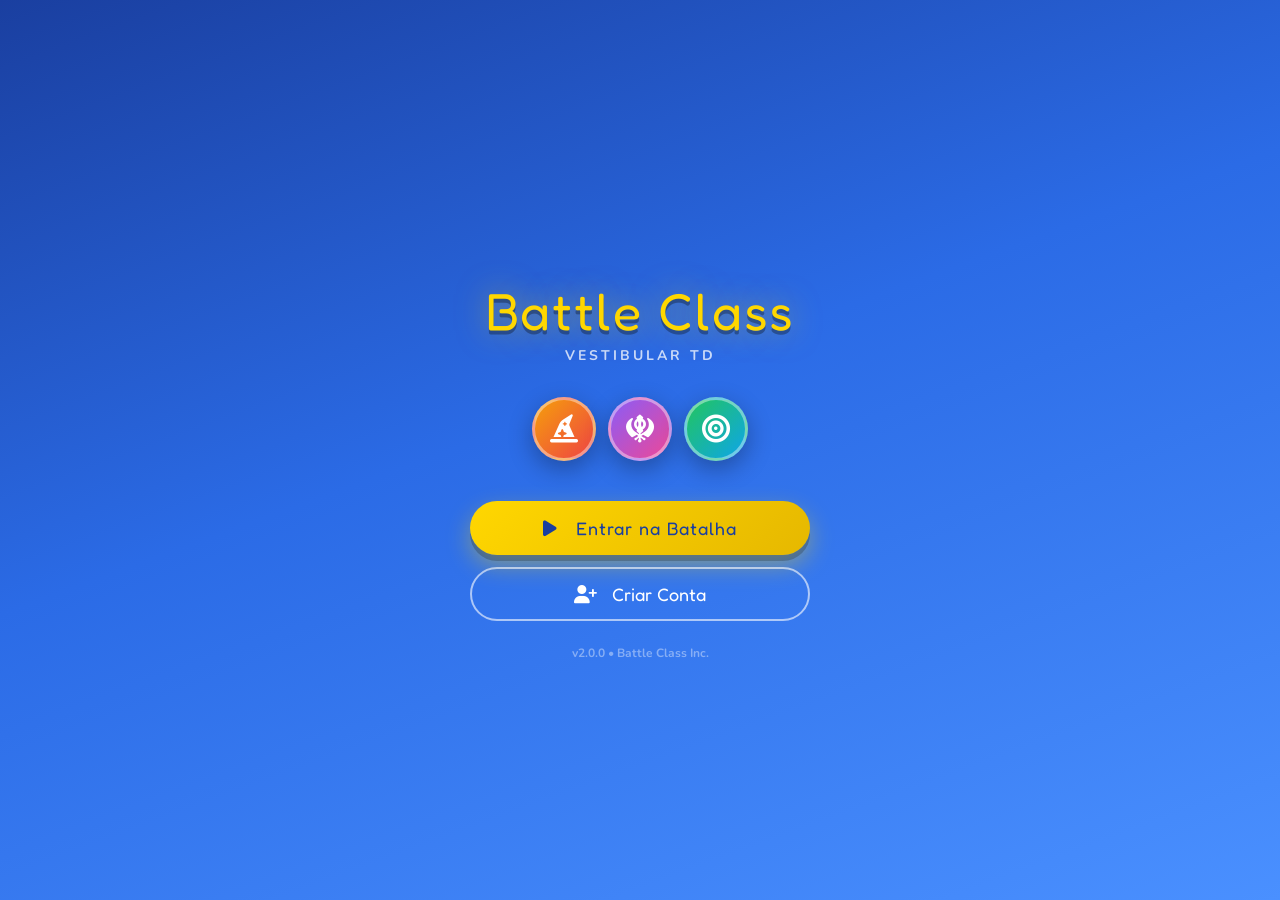
<file: docs/prototipo/battle-class-pc.html>
<!DOCTYPE html>
<html lang="pt-BR">
<head>
<meta charset="UTF-8">
<meta name="viewport" content="width=device-width, initial-scale=1.0, maximum-scale=1.0">
<title>Battle Class — Vestibular TD</title>
<link href="https://fonts.googleapis.com/css2?family=Fredoka+One&family=Nunito:wght@400;600;700;800;900&display=swap" rel="stylesheet">
<link rel="stylesheet" href="https://cdnjs.cloudflare.com/ajax/libs/font-awesome/6.5.1/css/all.min.css">
<style>
:root {
  --gold: #FFD700;
  --gold-dark: #E6B800;
  --blue-primary: #2B6BE6;
  --blue-light: #4A90FF;
  --blue-dark: #1A3FA0;
  --purple: #8B5CF6;
  --purple-light: #A78BFA;
  --green: #22C55E;
  --green-dark: #16A34A;
  --red: #EF4444;
  --orange: #F97316;
  --pink: #EC4899;
  --bg: #F0F4FF;
  --bg-card: #FFFFFF;
  --text: #1E293B;
  --text-muted: #64748B;
  --border: #E2E8F0;
  --shadow: 0 4px 20px rgba(43,107,230,0.15);
  --shadow-heavy: 0 8px 32px rgba(43,107,230,0.25);
  --radius: 20px;
  --radius-sm: 12px;
  --navbar-h: 72px;
  --sidebar-w: 260px; /* Variável para Desktop */
}

* { margin:0; padding:0; box-sizing:border-box; -webkit-tap-highlight-color:transparent; }

body {
  font-family: 'Nunito', sans-serif;
  background: var(--bg);
  color: var(--text);
  min-height: 100vh;
  display: flex;
  justify-content: center;
  align-items: flex-start;
  overflow-x: hidden;
}

/* Modificado para expandir 100% da largura em vez de travar em 390px */
.phone-wrap {
  width: 100%;
  max-width: 100%;
  min-height: 100vh;
  position: relative;
  background: var(--bg);
  overflow: hidden;
  display: flex;
}

.screen {
  display: none;
  width: 100%;
  min-height: 100vh;
  flex-direction: column;
  position: relative;
  background: var(--bg);
  padding-bottom: calc(var(--navbar-h) + 20px);
  animation: fadeSlide .3s ease;
  overflow-y: auto;
  -webkit-overflow-scrolling: touch;
}

.screen.active { display: flex; }
@keyframes fadeSlide {
  from { opacity:0; transform: translateY(12px); }
  to   { opacity:1; transform: translateY(0); }
}

/* ── SPLASH ── */
.splash {
  background: linear-gradient(160deg, #1A3FA0 0%, #2B6BE6 45%, #4A90FF 100%);
  justify-content: center;
  align-items: center;
  padding: 40px 24px;
  gap: 0;
  min-height: 100vh;
  padding-bottom: 0;
}
.splash-logo {
  font-family: 'Fredoka One', cursive;
  font-size: 52px;
  color: var(--gold);
  text-shadow: 0 4px 0 rgba(0,0,0,0.3), 0 0 30px rgba(255,215,0,0.5);
  letter-spacing: 2px;
  margin-bottom: 4px;
  text-align: center;
}
.splash-sub {
  font-size: 14px;
  color: rgba(255,255,255,0.75);
  font-weight: 700;
  letter-spacing: 3px;
  text-transform: uppercase;
  margin-bottom: 32px;
  text-align: center;
}
.splash-heroes { display: flex; gap: 12px; margin-bottom: 40px; }
.hero-icon {
  width: 64px; height: 64px; border-radius: 50%;
  display: flex; align-items:center; justify-content:center;
  font-size: 28px; border: 3px solid rgba(255,255,255,0.4);
  animation: heroFloat 2s ease-in-out infinite;
  box-shadow: 0 8px 24px rgba(0,0,0,0.3); color: #fff;
}
.hero-icon:nth-child(2) { animation-delay:.4s; }
.hero-icon:nth-child(3) { animation-delay:.8s; }
@keyframes heroFloat { 0%,100% { transform: translateY(0); } 50% { transform: translateY(-8px); } }
.hi1 { background: linear-gradient(135deg,#F59E0B,#EF4444); }
.hi2 { background: linear-gradient(135deg,#8B5CF6,#EC4899); }
.hi3 { background: linear-gradient(135deg,#22C55E,#0EA5E9); }
.splash-btns { width:100%; max-width: 340px; display:flex; flex-direction:column; gap:12px; }
.btn-primary {
  width:100%; padding:16px;
  background: linear-gradient(135deg, var(--gold), var(--gold-dark));
  color: #1A3FA0; font-family:'Fredoka One', cursive; font-size: 18px;
  border: none; border-radius: 50px; cursor: pointer;
  box-shadow: 0 6px 0 rgba(0,0,0,0.2), 0 10px 24px rgba(255,215,0,0.4);
  transition: all .15s; letter-spacing: 1px;
}
.btn-primary:active { transform: translateY(3px); box-shadow: 0 3px 0 rgba(0,0,0,0.2); }
.btn-outline {
  width:100%; padding:14px; background: transparent; color: #fff;
  font-family:'Fredoka One', cursive; font-size: 18px;
  border: 2.5px solid rgba(255,255,255,0.6); border-radius: 50px;
  cursor: pointer; transition: all .15s;
}
.btn-outline:active { background: rgba(255,255,255,0.1); }
.btn-back {
  background: none; border: none; cursor: pointer;
  color: var(--blue-primary); font-size: 15px; font-weight: 700;
  font-family: 'Nunito', sans-serif;
  padding: 4px 0; display: flex; align-items: center; gap: 4px;
}

/* ── AUTH ── */
.auth-screen {
  background: linear-gradient(160deg,#1A3FA0 0%,#2B6BE6 35%);
  padding: 0; padding-bottom: 0; min-height: 100vh;
}
.auth-top { padding: 16px 24px 24px; display: flex; flex-direction:column; align-items:center; }
.auth-logo { font-family:'Fredoka One',cursive; font-size:32px; color:var(--gold); }
.auth-title { font-family:'Fredoka One',cursive; font-size:26px; color:#fff; margin-top:8px; }
.auth-card {
  background: #fff; border-radius: 28px 28px 0 0;
  flex:1; padding: 32px 24px; box-shadow: 0 -8px 32px rgba(0,0,0,0.1);
  width: 100%;
}
.form-group { margin-bottom:16px; }
.form-label { font-size:13px; font-weight:800; color:var(--text-muted); text-transform:uppercase; letter-spacing:1px; margin-bottom:6px; display:block; }
.form-input {
  width:100%; padding:14px 16px;
  border: 2.5px solid var(--border); border-radius: var(--radius-sm);
  font-family:'Nunito',sans-serif; font-size:15px;
  color: var(--text); outline:none; transition: border-color .2s;
}
.form-input:focus { border-color: var(--blue-primary); }
.btn-game {
  width:100%; padding:16px;
  background: linear-gradient(135deg, var(--blue-primary), var(--blue-dark));
  color: #fff; font-family:'Fredoka One',cursive; font-size:18px;
  border:none; border-radius:50px; cursor:pointer;
  box-shadow: 0 6px 0 rgba(26,63,160,0.5), 0 10px 24px rgba(43,107,230,0.3);
  transition: all .15s; margin-top:8px;
}
.btn-game:active { transform: translateY(3px); box-shadow: 0 3px 0 rgba(26,63,160,0.5); }
.auth-switch { text-align:center; margin-top:20px; font-size:14px; color:var(--text-muted); }
.auth-switch span { color:var(--blue-primary); font-weight:800; cursor:pointer; }

/* ── NAVBAR (Mobile Default) ── */
.desktop-logo { display: none; }
.navbar {
  position: fixed; bottom:0; left:0; width: 100%;
  height: var(--navbar-h); background: #fff;
  border-top: 2px solid var(--border);
  display: flex; align-items:center; justify-content:space-around;
  z-index:100; box-shadow: 0 -4px 20px rgba(43,107,230,0.12);
}
.nav-item {
  display:flex; flex-direction:column; align-items:center; gap:3px;
  cursor:pointer; padding:8px 12px; border-radius:16px;
  transition: all .2s; flex:1;
}
.nav-item .nav-icon { font-size:22px; transition: transform .2s; color: var(--text-muted); }
.nav-item .nav-label { font-size:10px; font-weight:800; color:var(--text-muted); letter-spacing:.5px; text-transform:uppercase; margin-top: 2px; }
.nav-item.active .nav-label { color: var(--blue-primary); }
.nav-item.active .nav-icon { transform: scale(1.2); color: var(--blue-primary); }
.nav-item.active { background: rgba(43,107,230,0.08); }

/* ── HOME ── */
.home-header {
  background: linear-gradient(135deg, #1A3FA0, #2B6BE6, #4A90FF);
  padding: 20px 20px 60px; position: relative; overflow: hidden;
}
.home-header::after {
  content:''; position:absolute; bottom:-2px; left:0; right:0; height:40px;
  background: var(--bg); border-radius: 40px 40px 0 0;
}
.header-top { display:flex; justify-content:space-between; align-items:center; margin-bottom:20px; }
.user-info { display:flex; align-items:center; gap:10px; }
.avatar { width:44px;height:44px; border-radius:50%; background:var(--gold); font-size:20px; display:flex;align-items:center;justify-content:center; border:3px solid rgba(255,255,255,0.5); color: #fff;}
.user-name { color:#fff; font-weight:800; font-size:15px; }
.user-level { color:rgba(255,255,255,0.75); font-size:12px; font-weight:600; }

.wallet-row { display:flex; gap:8px; margin-bottom:12px; max-width: 300px; }
.wallet-badge {
  display:flex; align-items:center; gap:8px;
  padding:8px 10px; border-radius:20px; flex:1; justify-content:center;
}
.wallet-badge.study { background:rgba(255,215,0,0.2); border:1.5px solid var(--gold); }
.wallet-badge.ingame { background:rgba(255,165,0,0.15); border:1.5px solid #FFA500; }
.wallet-label { color:rgba(255,255,255,0.7); font-size:10px; font-weight:800; text-transform:uppercase; letter-spacing:.5px; }
.wallet-amount { color:var(--gold); font-family:'Fredoka One',cursive; font-size:16px; }

.xp-bar-wrap { margin-bottom: 4px; max-width: 400px; }
.xp-label { color:rgba(255,255,255,0.8); font-size:12px; font-weight:700; margin-bottom:4px; }
.xp-bar { height:10px; background:rgba(255,255,255,0.2); border-radius:10px; overflow:hidden; }
.xp-fill { height:100%; background:linear-gradient(90deg,var(--gold),#FFA500); border-radius:10px; width:68%; position:relative; }
.xp-fill::after { content:''; position:absolute; right:0; top:0; bottom:0; width:20px; background:rgba(255,255,255,0.4); border-radius:10px; animation: xpShine 2s infinite; }
@keyframes xpShine { 0%,100%{opacity:0} 50%{opacity:1} }

.section-title {
  font-family:'Fredoka One',cursive; font-size:20px; color:var(--text);
  padding: 0 20px; margin-bottom:12px; display:flex; align-items:center; gap:8px;
}
.section-title span { font-size:14px; color:var(--text-muted); font-family:'Nunito',sans-serif; font-weight:700; margin-left:auto; cursor:pointer; }

.play-btn-wrap { padding: 0 20px; margin-bottom:16px; }
.play-btn {
  width:100%; background: linear-gradient(135deg, #EF4444, #F97316);
  border:none; border-radius:20px; padding:18px 24px;
  display:flex; align-items:center; justify-content:space-between;
  cursor:pointer; box-shadow: 0 8px 0 rgba(239,68,68,0.4), 0 12px 32px rgba(239,68,68,0.3);
  transition: all .2s; position:relative; overflow:hidden;
}
.play-btn::before {
  content:''; position:absolute; top:-20px; right:20px;
  width:80px; height:80px; background:rgba(255,255,255,0.1); border-radius:50%;
}
.play-btn:active { transform:translateY(4px); box-shadow:0 4px 0 rgba(239,68,68,0.4); }
.play-btn-text { color:#fff; text-align: left; }
.play-btn-title { font-family:'Fredoka One',cursive; font-size:22px; letter-spacing:1px; }
.play-btn-sub { font-size:13px; opacity:.85; font-weight:700; }
.play-btn-icon { font-size:44px; color: #fff; }

.play-btn-quiz {
  width:100%; background: linear-gradient(135deg, #8B5CF6, #EC4899);
  border:none; border-radius:20px; padding:18px 24px;
  display:flex; align-items:center; justify-content:space-between;
  cursor:pointer; box-shadow: 0 8px 0 rgba(139,92,246,0.4), 0 12px 32px rgba(139,92,246,0.3);
  transition: all .2s; position:relative; overflow:hidden;
}
.play-btn-quiz:active { transform:translateY(4px); box-shadow:0 4px 0 rgba(139,92,246,0.4); }

.missions-card { background:#fff; border-radius:14px; padding:12px 16px; display:flex; align-items:center; gap:12px; box-shadow:var(--shadow); transition: transform .2s; }

/* ── RANKING ── */
.ranking-header { background: linear-gradient(135deg, #1A3FA0, #6366F1); padding: 20px 20px 56px; position:relative; }
.ranking-header::after { content:''; position:absolute; bottom:-2px; left:0;right:0;height:40px; background:var(--bg); border-radius:40px 40px 0 0; }
.ranking-title { font-family:'Fredoka One',cursive; font-size:28px; color:#fff; }
.ranking-sub { color:rgba(255,255,255,0.8); font-size:14px; font-weight:700; }
.ranking-card { background: var(--bg-card); border-radius: var(--radius); margin: 0 20px 20px; overflow:hidden; box-shadow: var(--shadow); }
.rank-item { display:flex; align-items:center; gap:12px; padding:12px 16px; border-bottom:1px solid var(--border); transition: background .15s; }
.rank-item:last-child { border:none; }
.rank-item.me { background: rgba(43,107,230,0.05); }
.rank-num { width:28px; text-align:center; font-family:'Fredoka One',cursive; font-size:18px; }
.r1 { color: var(--gold); } .r2 { color: #9CA3AF; } .r3 { color: #CD7F32; }
.rank-avatar { width:36px;height:36px; border-radius:50%; font-size:16px; display:flex;align-items:center;justify-content:center; color:#fff;}
.rank-name { font-weight:800; font-size:14px; flex:1; }
.rank-wins { font-family:'Fredoka One',cursive; color:var(--blue-primary); font-size:16px; }
.rank-wins-label { font-size:10px; color:var(--text-muted); font-weight:700; }
.podium-row { display:flex; gap:10px; align-items:flex-end; justify-content:center; padding:16px 20px 4px; margin-bottom:8px; }
.podium-item { display:flex; flex-direction:column; align-items:center; flex:1; max-width: 150px; }
.podium-avatar { border-radius:50%; font-size:22px; display:flex;align-items:center;justify-content:center; border:3px solid transparent; color: #fff;}
.podium-name { font-size:11px; font-weight:800; text-align:center; margin-top:4px; color:var(--text); }
.podium-score { font-family:'Fredoka One',cursive; font-size:14px; color:var(--blue-primary); }
.podium-block { border-radius:12px 12px 0 0; width:100%; display:flex; align-items:center; justify-content:center; font-family:'Fredoka One',cursive; font-size:20px; color:#fff; }

/* ── QUIZ ── */
.quiz-header { background:linear-gradient(135deg,#8B5CF6,#EC4899); padding:20px 20px 56px; position:relative; }
.quiz-header::after { content:''; position:absolute; bottom:-2px; left:0;right:0;height:40px; background:var(--bg); border-radius:40px 40px 0 0; }
.quiz-title { font-family:'Fredoka One',cursive; font-size:28px; color:#fff; margin-bottom:4px; }
.quiz-sub { color:rgba(255,255,255,0.8); font-size:14px; font-weight:700; }
.quiz-content { padding:0 20px; }

.prova-grid { display:grid; grid-template-columns:1fr 1fr; gap:12px; padding:0 20px; margin-bottom:20px; }
.prova-card {
  background:#fff; border-radius:var(--radius); padding:18px 12px;
  display:flex; flex-direction:column; align-items:center; gap:8px;
  cursor:pointer; border:2.5px solid var(--border);
  box-shadow:0 4px 0 var(--border); transition:all .2s; text-align:center;
}
.prova-card:active { transform:translateY(3px); box-shadow:0 1px 0 var(--border); }
.prova-card.selected { border-color:var(--purple); background:rgba(139,92,246,0.06); box-shadow:0 4px 0 rgba(139,92,246,0.4); transform:translateY(-2px); }
.prova-emoji { font-size:36px; color: var(--purple); }
.prova-name { font-family:'Fredoka One',cursive; font-size:16px; color:var(--text); }
.prova-desc { font-size:11px; color:var(--text-muted); font-weight:700; }

.roulette-wrap { display:flex; justify-content:center; margin-bottom:24px; }
.roulette {
  width:220px; height:220px; border-radius:50%; border:8px solid var(--purple);
  box-shadow:0 0 0 4px #fff, 0 0 0 8px var(--purple-light), var(--shadow-heavy);
  position:relative; overflow:hidden; cursor:pointer;
  transition: transform 1.5s cubic-bezier(.17,.67,.12,1.0);
  background: conic-gradient(#EF4444 0deg 51.4deg, #F97316 51.4deg 102.8deg, #EAB308 102.8deg 154.2deg, #22C55E 154.2deg 205.7deg, #0EA5E9 205.7deg 257.1deg, #8B5CF6 257.1deg 308.5deg, #EC4899 308.5deg 360deg);
}
.roulette-center {
  position:absolute; top:50%;left:50%; transform:translate(-50%,-50%);
  width:70px;height:70px; border-radius:50%; background:#fff; box-shadow:0 0 0 4px var(--purple);
  display:flex;align-items:center;justify-content:center; font-size:28px; cursor:pointer; color: var(--text);
}
.roulette-pointer {
  position:absolute; top:-2px; left:50%; transform: translateX(-50%);
  width:0;height:0; border-left:14px solid transparent; border-right:14px solid transparent;
  border-top:28px solid var(--purple-light); filter:drop-shadow(0 2px 4px rgba(0,0,0,.3)); z-index:2;
}

.q-timer-bar-wrap { height:8px; background:rgba(255,255,255,0.25); border-radius:8px; overflow:hidden; margin-bottom:12px; }
.q-timer-bar { height:100%; background:linear-gradient(90deg,#22C55E,#EAB308,#EF4444); border-radius:8px; width:100%; transition:width 1s linear; }
.q-timer-label { font-size:12px; color:rgba(255,255,255,0.85); font-weight:700; margin-bottom:4px; text-align:right; }
.q-progress { display:flex; gap:6px; margin-bottom:12px; }
.q-dot { flex:1; height:6px; border-radius:6px; background:rgba(255,255,255,0.3); }
.q-dot.done { background:rgba(255,255,255,0.9); }
.q-dot.current { background:var(--gold); }

.q-card { background:#fff; border-radius:var(--radius); padding:20px; box-shadow:var(--shadow); margin-bottom:16px; }
.q-subject-tag {
  display:inline-flex; align-items:center; gap:6px; background:var(--purple); color:#fff;
  padding:4px 12px; border-radius:20px; font-size:12px; font-weight:800; letter-spacing:.5px; margin-bottom:12px;
}
.q-text { font-size:15px; line-height:1.6; font-weight:700; color:var(--text); }
.q-options { display:flex; flex-direction:column; gap:10px; }
.q-opt {
  background:#fff; border:2.5px solid var(--border); border-radius:var(--radius-sm); padding:12px 14px;
  display:flex; align-items:center; gap:12px; cursor:pointer; transition:all .2s; box-shadow:0 3px 0 var(--border);
}
.q-opt:active { transform:scale(.98); }
.q-opt.correct { background:#ECFDF5; border-color:var(--green); box-shadow:0 3px 0 var(--green-dark); }
.q-opt.wrong { background:#FEF2F2; border-color:var(--red); box-shadow:0 3px 0 #B91C1C; }
.q-opt-letter {
  width:28px;height:28px; border-radius:8px; background:var(--border); display:flex;align-items:center;justify-content:center;
  font-family:'Fredoka One',cursive; font-size:15px; color:var(--text-muted); flex-shrink:0;
}
.q-opt.correct .q-opt-letter { background:var(--green); color:#fff; }
.q-opt.wrong .q-opt-letter { background:var(--red); color:#fff; }
.q-opt-text { font-size:13px; font-weight:700; line-height:1.4; }

.combo-badge {
  display:flex;align-items:center;justify-content:center; gap:6px;
  background:linear-gradient(135deg,var(--gold),var(--orange)); padding:8px 14px; border-radius:14px;
  animation: pulse .8s ease-in-out infinite;
}
@keyframes pulse { 0%,100%{transform:scale(1)} 50%{transform:scale(1.04)} }
.combo-text { font-family:'Fredoka One',cursive; color:#fff; font-size:16px; }

/* ── FEEDBACK MODAL ── */
.feedback-overlay {
  display:none; position:fixed; inset:0; z-index:250;
  background:rgba(0,0,0,0.65); backdrop-filter:blur(4px);
  justify-content:center; align-items:flex-end; padding:0;
}
.feedback-overlay.show { display:flex; }
.feedback-panel {
  background:#fff; border-radius:28px 28px 0 0; width:100%; max-width:390px; padding:24px 24px 32px;
  animation: slideUp .4s cubic-bezier(.34,1.56,.64,1); box-shadow:0 -8px 40px rgba(0,0,0,0.25);
}
@keyframes slideUp { from{transform:translateY(100%)} to{transform:translateY(0)} }
@keyframes modalPop { from{opacity:0;transform:scale(.7)} to{opacity:1;transform:scale(1)} }

.feedback-wrong-tag { display:inline-flex; align-items:center; gap:6px; background:#FEF2F2; color:var(--red); padding:5px 14px; border-radius:20px; font-size:13px; font-weight:800; margin-bottom:14px; }
.feedback-correct-tag { display:inline-flex; align-items:center; gap:6px; background:#ECFDF5; color:var(--green-dark); padding:5px 14px; border-radius:20px; font-size:13px; font-weight:800; margin-bottom:10px; }
.feedback-answer-box { background:linear-gradient(135deg,#ECFDF5,#D1FAE5); border:2px solid var(--green); border-radius:var(--radius-sm); padding:12px 16px; font-weight:800; font-size:15px; color:var(--green-dark); margin-bottom:14px; }
.feedback-explanation { background:var(--bg); border-radius:var(--radius-sm); padding:12px 16px; font-size:13px; font-weight:700; color:var(--text-muted); line-height:1.6; margin-bottom:18px; }
.btn-next {
  width:100%; padding:16px; background:linear-gradient(135deg,var(--purple),var(--pink)); color:#fff; font-family:'Fredoka One',cursive; font-size:18px;
  border:none; border-radius:50px; cursor:pointer; box-shadow:0 6px 0 rgba(139,92,246,0.4); transition:all .15s;
}
.btn-next:active { transform:translateY(3px); box-shadow:0 3px 0 rgba(139,92,246,0.4); }

/* ── MAP SELECTOR & CARTEIRA ── */
.map-sel-header { background:linear-gradient(135deg,#EF4444,#F97316); padding:20px 20px 56px; position:relative; }
.map-sel-header::after { content:''; position:absolute;bottom:-2px;left:0;right:0;height:40px;background:var(--bg);border-radius:40px 40px 0 0; }
.map-sel-title { font-family:'Fredoka One',cursive; font-size:28px; color:#fff; }
.map-sel-sub { color:rgba(255,255,255,0.8); font-size:14px; font-weight:700; }

.map-diff-cards { display:flex; flex-direction:column; gap:14px; padding:0 20px; }
.map-diff-card {
  background:#fff; border-radius:var(--radius); padding:20px; display:flex; align-items:center; gap:16px;
  cursor:pointer; border:2.5px solid var(--border); box-shadow:0 4px 0 var(--border); transition:all .2s;
}
.map-diff-card:active { transform:translateY(3px); box-shadow:0 1px 0 var(--border); }
.map-diff-card.easy { border-color:var(--green); box-shadow:0 4px 0 var(--green-dark); }
.map-diff-card.medium { border-color:var(--orange); box-shadow:0 4px 0 #C2410C; }
.map-diff-card.hard { border-color:var(--red); box-shadow:0 4px 0 #B91C1C; }
.map-diff-icon { font-size:40px; flex-shrink:0; color:var(--text); }
.map-diff-info { flex:1; }
.map-diff-name { font-family:'Fredoka One',cursive; font-size:20px; }
.map-diff-desc { font-size:12px; font-weight:700; color:var(--text-muted); margin-top:2px; }
.map-diff-reward { text-align:right; }
.map-diff-reward-val { font-family:'Fredoka One',cursive; font-size:16px; color:var(--gold-dark); }
.map-diff-reward-lbl { font-size:10px; color:var(--text-muted); font-weight:700; }

.carteira-header { background:linear-gradient(135deg,#F97316,#EF4444); padding:20px 20px 56px; position:relative; }
.carteira-header::after { content:''; position:absolute;bottom:-2px;left:0;right:0;height:40px;background:var(--bg);border-radius:40px 40px 0 0; }
.carteira-title { font-family:'Fredoka One',cursive; font-size:28px; color:#fff; }
.carteira-sub { color:rgba(255,255,255,0.8); font-size:14px; font-weight:700; }

.wallet-summary { margin:0 20px 20px; background:#fff; border-radius:var(--radius); padding:16px; box-shadow:var(--shadow); display:flex; gap:12px; }
.wallet-summary-item { flex:1; text-align:center; }
.wallet-summary-val { font-family:'Fredoka One',cursive; font-size:24px; }
.wallet-summary-lbl { font-size:11px; font-weight:800; color:var(--text-muted); text-transform:uppercase; letter-spacing:.5px; }
.wallet-divider { width:1px; background:var(--border); }

.hero-grid { display:grid; grid-template-columns:1fr 1fr; gap:14px; padding:0 20px; }
.hero-card {
  background:#fff; border-radius:var(--radius); overflow:hidden; cursor:pointer;
  box-shadow:var(--shadow); transition:all .2s; border:2px solid var(--border);
}
.hero-card:active { transform:scale(.97); }
.hero-card-top { padding:20px 16px 12px; display:flex; flex-direction:column; align-items:center; position:relative; color: #fff; }
.hero-emoji { font-size:52px; color: #fff; }
.hero-rarity { position:absolute; top:8px; right:8px; padding:3px 8px; border-radius:20px; font-size:10px; font-weight:800; letter-spacing:.5px; }
.rarity-legendary { background:linear-gradient(135deg,#F59E0B,#EF4444); color:#fff; }
.rarity-epic { background:linear-gradient(135deg,#8B5CF6,#EC4899); color:#fff; }
.rarity-rare { background:linear-gradient(135deg,#0EA5E9,#6366F1); color:#fff; }
.rarity-common { background:var(--border); color:var(--text-muted); }
.hero-card-bottom { padding:0 12px 14px; }
.hero-card-name { font-family:'Fredoka One',cursive; font-size:16px; text-align:center; margin-bottom:6px; }
.hero-card-level { display:flex; align-items:center; justify-content:center; gap:4px; margin-bottom:8px; }
.hero-card-bar { height:6px; background:var(--border); border-radius:6px; overflow:hidden; margin-bottom:8px; }
.hero-card-bar-fill { height:100%; background:linear-gradient(90deg,var(--orange),var(--gold)); border-radius:6px; }
.hero-card-btn { width:100%; padding:8px; background:linear-gradient(135deg,var(--orange),var(--red)); border:none; border-radius:10px; color:#fff; font-family:'Fredoka One',cursive; font-size:14px; cursor:pointer; }
.hero-locked .hero-card-top { opacity:.4; }
.hero-locked .hero-card-btn { background:var(--border); color:var(--text-muted); }

/* ── PROFILE ── */
.profile-header { background:linear-gradient(135deg,#22C55E,#0EA5E9); padding:20px 20px 60px; text-align:center; position:relative; }
.profile-header::after { content:'';position:absolute;bottom:-2px;left:0;right:0;height:40px;background:var(--bg);border-radius:40px 40px 0 0; }
.profile-avatar { width:88px;height:88px; border-radius:50%; background:linear-gradient(135deg,var(--gold),var(--orange)); font-size:40px; display:flex;align-items:center;justify-content:center; margin:0 auto 12px; border:4px solid rgba(255,255,255,0.5); box-shadow:0 8px 24px rgba(0,0,0,0.2); color: #fff; }
.profile-name { font-family:'Fredoka One',cursive; font-size:28px; color:#fff; }
.profile-tag { color:rgba(255,255,255,0.75); font-weight:700; font-size:14px; }
.profile-stats { display:grid; grid-template-columns:1fr 1fr 1fr; gap:12px; padding:0 20px; margin-bottom:24px; }
.pstat-card { background:#fff; border-radius:var(--radius-sm); padding:14px 10px; text-align:center; box-shadow:var(--shadow); }
.pstat-val { font-family:'Fredoka One',cursive; font-size:24px; }
.pstat-label { font-size:11px; font-weight:800; color:var(--text-muted); text-transform:uppercase; letter-spacing:.5px; }
.profile-menu { padding:0 20px; display:flex; flex-direction:column; gap:12px; }
.menu-item { background:#fff; border-radius:var(--radius-sm); padding:16px; display:flex; align-items:center; gap:14px; cursor:pointer; box-shadow:var(--shadow); transition:all .2s; border:none; width:100%; text-align:left; }
.menu-item-icon { font-size:22px; width:36px; text-align:center; color: var(--text-muted);}
.menu-item-text { font-weight:800; font-size:15px; color: var(--text); }
.menu-item-arrow { margin-left:auto; color:var(--text-muted); font-size:18px; }
.menu-item-danger .menu-item-icon, .menu-item-danger .menu-item-text { color:var(--red); }

/* ── TOWER DEFENSE ── */
.td-screen { background: #112211; padding-bottom:0; flex-direction:column; justify-content: center; align-items: center; }
.td-wrapper { width: 100%; max-width: 100%; height: 100vh; position: relative; display: flex; flex-direction: column; overflow: hidden; background: #1a3a1a; box-shadow: 0 0 40px rgba(0,0,0,0.8); }

.td-header { background:rgba(0,0,0,0.55); padding:10px 14px; display:flex; align-items:center; justify-content:space-between; position:relative; z-index:10; flex-shrink:0; }
.td-lives { display:flex; gap:3px; align-items:center; color: var(--red); font-size: 14px; }
.td-wave { font-family:'Fredoka One',cursive; color:var(--gold); font-size:15px; }
.td-dual-coins { display:flex; gap:8px; align-items:center; }
.td-coin-badge { display:flex; align-items:center; gap:3px; background:rgba(255,255,255,0.1); border-radius:10px; padding:3px 8px; }
.td-coin-badge.ingame { border:1px solid #FFA500; }
.td-coin-val { font-family:'Fredoka One',cursive; color:var(--gold); font-size:14px; }
.td-coin-lbl { font-size:9px; color:rgba(255,255,255,0.6); font-weight:800; }

.td-map { width:100%; flex: 1; position:relative; overflow:hidden; background: linear-gradient(180deg,#3a7a22 0%,#2d6119 50%,#234d14 100%); touch-action: none; }
.td-map::before { content:''; position:absolute;inset:0; background-image: radial-gradient(circle, rgba(255,255,255,.05) 1px, transparent 1px); background-size: 18px 18px; pointer-events:none; }
.td-path-seg { position:absolute; background: #c8a158; border-top: 2px solid #a07830; border-bottom: 2px solid #a07830; }
.td-path-seg.v { border-top: none; border-bottom: none; border-left: 2px solid #a07830; border-right: 2px solid #a07830; }
.td-path-corner { position:absolute; background: #c8a158; border: 2px solid #a07830; }

.td-hero-card, .td-tower-card {
  flex-shrink:0; width:58px; background: rgba(255,255,255,0.12); border:2px solid rgba(255,255,255,0.25);
  border-radius:12px; padding:6px 4px 5px; cursor:grab; text-align:center; transition: all .2s;
  user-select:none; -webkit-user-select:none; touch-action: none; color: #fff;
}
.td-tower-card { background: rgba(255,165,0,0.18); border-color: rgba(255,165,0,0.5); }
.td-hero-card:active, .td-tower-card:active { cursor:grabbing; }
.td-hero-card.dragging, .td-tower-card.dragging { opacity:.5; transform:scale(.9); }
.td-hero-emoji, .td-tower-emoji { font-size:24px; }
.td-hero-name-lbl, .td-tower-name-lbl { font-size:8px; color:rgba(255,255,255,.75); font-weight:800; display:block; margin-top:2px; }
.td-hero-cost-lbl { font-family:'Fredoka One',cursive; font-size:12px; color:var(--gold); }
.td-tower-cost-lbl { font-family:'Fredoka One',cursive; font-size:12px; color:#FFA500; }

.map-tower {
  position:absolute; width:38px; height:38px; border-radius:10px; display:flex;align-items:center;justify-content:center;
  font-size:20px; cursor:pointer; color: #fff; box-shadow: 0 4px 14px rgba(0,0,0,.5); border:2px solid rgba(255,255,255,.35);
  animation: towerPulse 3s ease-in-out infinite; z-index:5; transform: translate(-50%,-50%); transition: transform .2s;
}
.map-tower:hover { transform: translate(-50%, -50%) scale(1.1); }
@keyframes towerPulse { 0%,100%{box-shadow:0 4px 14px rgba(0,0,0,.5)} 50%{box-shadow:0 4px 22px rgba(255,215,0,.55)} }

.drop-hint { position:absolute; inset:0; display:none; align-items:center; justify-content:center; pointer-events:none; z-index:8; }
.drop-hint.active { display:flex; }
.drop-hint-ring { width:52px;height:52px; border-radius:50%; border:3px dashed rgba(255,215,0,.8); animation: ringPulse .6s ease-in-out infinite; }
@keyframes ringPulse { 0%,100%{transform:scale(1);opacity:.8} 50%{transform:scale(1.15);opacity:1} }
.td-enemy { position:absolute; width:32px; height:32px; border-radius:50%; display:flex;align-items:center;justify-content:center; font-size:14px; font-weight:900; color:#fff; box-shadow: 0 4px 12px rgba(0,0,0,.45); z-index:4; transition: background .4s; }
.td-panel { background: rgba(15,25,15,0.92); backdrop-filter:blur(10px); padding:12px; border-top:1px solid rgba(255,255,255,.1); flex-shrink:0; }
.td-section-label { font-family:'Fredoka One',cursive; font-size:11px; margin-bottom:6px; letter-spacing:.5px; }
.td-section-label.hero-lbl { color:var(--gold); }
.td-section-label.tower-lbl { color:#FFA500; }
.td-heroes-row, .td-towers-row { display:flex; gap:7px; overflow-x:auto; padding-bottom:4px; margin-bottom:12px; }
.td-actions { display:flex; gap:8px; }
.td-btn { flex:1; padding:12px; border:none; border-radius:14px; font-family:'Fredoka One',cursive; font-size:14px; cursor:pointer; transition: all .2s; }
.td-btn-play { background:linear-gradient(135deg,#22C55E,#16A34A); color:#fff; box-shadow:0 4px 0 #0f6b28; }
.td-btn-play:active { box-shadow:0 1px 0 #0f6b28; transform:translateY(3px); }
.td-btn-speed { background:rgba(255,255,255,.13); color:#fff; border:1px solid rgba(255,255,255,.2); }

/* REWARD MODAL */
.modal-overlay { display:none; position:fixed; inset:0; z-index:200; background:rgba(0,0,0,0.6); backdrop-filter:blur(4px); justify-content:center; align-items:center; padding:24px; }
.modal-overlay.show { display:flex; }
.modal-box { background:#fff; border-radius:28px; padding:32px 24px; width:100%; max-width:340px; text-align:center; animation: modalPop .35s cubic-bezier(.34,1.56,.64,1); box-shadow:0 24px 64px rgba(0,0,0,0.3); }
.modal-icon { font-size:72px; margin-bottom:12px; color: var(--gold); }
.modal-title { font-family:'Fredoka One',cursive; font-size:28px; margin-bottom:8px; }
.modal-sub { font-size:14px; color:var(--text-muted); font-weight:700; margin-bottom:20px; }
.modal-reward { display:flex; gap:12px; justify-content:center; margin-bottom:24px; }
.reward-chip { display:flex; align-items:center; gap:6px; background:linear-gradient(135deg,rgba(255,215,0,.15),rgba(255,165,0,.15)); border:2px solid var(--gold); padding:8px 16px; border-radius:20px; font-family:'Fredoka One',cursive; font-size:20px; color:var(--gold-dark); }

/* UTIL */
.scroll-content { padding:16px 0 8px; flex:1; width: 100%; }
.toast { position:fixed; bottom:84px; left:50%; transform:translateX(-50%) translateY(20px); background:#1E293B; color:#fff; padding:10px 20px; border-radius:20px; font-weight:700; font-size:14px; z-index:300; opacity:0; transition:all .3s; pointer-events:none; white-space:nowrap; }
.toast.show { opacity:1; transform:translateX(-50%) translateY(0); }

/* ══════════════════════════════════════════════ */
/* 💻 ADAPTAÇÕES DESKTOP / TELAS GRANDES        */
/* ══════════════════════════════════════════════ */
@media (min-width: 768px) {
  /* Altera a navbar de baixo para uma sidebar à esquerda */
  .navbar {
    top: 0; left: 0; bottom: auto; right: auto;
    width: var(--sidebar-w); height: 100vh;
    flex-direction: column; justify-content: flex-start;
    padding-top: 20px; border-top: none; border-right: 2px solid var(--border);
    background: #fff;
  }
  .desktop-logo {
    display: block; font-family: 'Fredoka One', cursive; font-size: 24px; color: var(--blue-primary);
    text-align: center; margin-bottom: 40px; padding: 0 20px;
  }
  .nav-item {
    flex-direction: row; width: 90%; margin: 5px auto; padding: 16px 20px; border-radius: 12px;
  }
  .nav-item .nav-icon { margin-right: 15px; font-size: 22px; }
  .nav-item .nav-label { font-size: 15px; margin-top: 0; }

  /* Ajusta as telas para dar espaço à sidebar */
  .screen { padding-left: var(--sidebar-w); padding-bottom: 0; }
  .screen.no-nav { padding-left: 0; } /* Telas de Auth não tem sidebar */

  /* Centralização Inteligente do Conteúdo */
  .desktop-container { max-width: 900px; margin: 0 auto; width: 100%; }
  
  .home-header, .quiz-header, .ranking-header, .carteira-header, .map-sel-header, .profile-header {
    padding-left: calc(var(--sidebar-w) / 2); /* Ajuste visual pro header parecer mais central */
  }

  /* Expansão de Grids */
  .prova-grid { grid-template-columns: repeat(4, 1fr); max-width: 900px; margin: 0 auto 24px; }
  .hero-grid { grid-template-columns: repeat(4, 1fr); max-width: 900px; margin: 0 auto; }
  .profile-stats { grid-template-columns: repeat(3, 1fr); max-width: 600px; margin: 0 auto 24px; }
  
  /* Auth e Splash */
  .auth-screen { justify-content: center; align-items: center; }
  .auth-card { max-width: 450px; flex: none; height: auto; border-radius: 28px; box-shadow: var(--shadow-heavy); margin-bottom: 40px; }
  .auth-top { padding-top: 0; }

  /* Ajustes do Quiz */
  .q-card, .q-options { max-width: 700px; margin-left: auto; margin-right: auto; }

  /* Feedback Modal centralizado estilo pop-up */
  .feedback-overlay { align-items: center; }
  .feedback-panel { border-radius: 28px; max-width: 450px; animation: modalPop .3s cubic-bezier(.34,1.56,.64,1); }

  /* 🛡️ TOWER DEFENSE - Preservação da Proporção */
  /* Mantemos o palco com uma largura ideal para PC (ex: 500px) para não quebrar a lógica do caminho */
  .td-wrapper { max-width: 450px; height: 85vh; border-radius: 24px; box-shadow: 0 20px 60px rgba(0,0,0,0.8); border: 4px solid #2a4a2a; }

  /* Toasts e outras coisas flutuantes */
  .toast { bottom: 30px; left: calc(50% + (var(--sidebar-w) / 2)); }
}

/* Efeitos Hover (Apenas para dispositivos com mouse) */
@media (hover: hover) {
  .play-btn:hover { transform: translateY(-3px); box-shadow: 0 12px 0 rgba(239,68,68,0.4), 0 16px 40px rgba(239,68,68,0.3); }
  .play-btn-quiz:hover { transform: translateY(-3px); box-shadow: 0 12px 0 rgba(139,92,246,0.4), 0 16px 40px rgba(139,92,246,0.3); }
  .btn-primary:hover, .btn-game:hover { transform: translateY(-2px); filter: brightness(1.05); }
  .nav-item:hover { background: rgba(43,107,230,0.06); }
  .prova-card:hover { border-color: var(--purple-light); transform: translateY(-4px); box-shadow: 0 8px 16px rgba(0,0,0,0.08); }
  .map-diff-card:hover { transform: translateX(8px); }
  .hero-card:hover { transform: translateY(-4px); box-shadow: var(--shadow-heavy); border-color: var(--gold); }
  .q-opt:hover { border-color: var(--blue-primary); }
  .menu-item:hover { transform: translateX(6px); }
  .td-hero-card:hover, .td-tower-card:hover { transform: translateY(-4px); box-shadow: 0 4px 12px rgba(0,0,0,0.5); }
}
</style>
</head>
<body>
<div class="phone-wrap" id="app">

<div class="screen active no-nav" id="screen-splash" style="padding-bottom:0">
  <div class="splash" style="display:flex;flex-direction:column;align-items:center;justify-content:center;min-height:100vh;gap:0">
    <div class="splash-logo">Battle Class</div>
    <div class="splash-sub">Vestibular TD</div>
    <div class="splash-heroes">
      <div class="hero-icon hi1"><i class="fa-solid fa-hat-wizard"></i></div>
      <div class="hero-icon hi2"><i class="fa-solid fa-khanda"></i></div>
      <div class="hero-icon hi3"><i class="fa-solid fa-bullseye"></i></div>
    </div>
    <div class="splash-btns">
      <button class="btn-primary" onclick="go('screen-login')"><i class="fa-solid fa-play"></i> &nbsp; Entrar na Batalha</button>
      <button class="btn-outline" onclick="go('screen-register')"><i class="fa-solid fa-user-plus"></i> &nbsp; Criar Conta</button>
    </div>
    <p style="color:rgba(255,255,255,.4);font-size:12px;margin-top:24px;font-weight:700">v2.0.0 &bull; Battle Class Inc.</p>
  </div>
</div>

<div class="screen no-nav" id="screen-login" style="padding-bottom:0">
  <div class="auth-screen" style="display:flex;flex-direction:column;min-height:100vh">
    <div class="auth-top">
      <div class="auth-logo">Battle Class</div>
      <div class="auth-title">Bem-vindo de volta!</div>
    </div>
    <div class="auth-card">
      <button class="btn-back" onclick="go('screen-splash')"><i class="fa-solid fa-arrow-left"></i> Voltar</button>
      <div style="height:16px"></div>
      <div class="form-group">
        <label class="form-label">Email</label>
        <input class="form-input" type="email" placeholder="seu@email.com">
      </div>
      <div class="form-group">
        <label class="form-label">Senha</label>
        <input class="form-input" type="password" placeholder="••••••••">
      </div>
      <button class="btn-game" onclick="go('screen-home');initHome()"><i class="fa-solid fa-gamepad"></i> &nbsp; Entrar</button>
      <div class="auth-switch">Não tem conta? <span onclick="go('screen-register')">Cadastre-se</span></div>
    </div>
  </div>
</div>

<div class="screen no-nav" id="screen-register" style="padding-bottom:0">
  <div class="auth-screen" style="display:flex;flex-direction:column;min-height:100vh">
    <div class="auth-top">
      <div class="auth-logo">Battle Class</div>
      <div class="auth-title">Criar conta</div>
    </div>
    <div class="auth-card">
      <button class="btn-back" onclick="go('screen-splash')"><i class="fa-solid fa-arrow-left"></i> Voltar</button>
      <div style="height:16px"></div>
      <div class="form-group">
        <label class="form-label">Nome de usuário</label>
        <input class="form-input" type="text" placeholder="MagoDoVestibular">
      </div>
      <div class="form-group">
        <label class="form-label">Email</label>
        <input class="form-input" type="email" placeholder="seu@email.com">
      </div>
      <div class="form-group">
        <label class="form-label">Senha</label>
        <input class="form-input" type="password" placeholder="mínimo 6 caracteres">
      </div>
      <button class="btn-game" onclick="go('screen-confirm')"><i class="fa-solid fa-wand-magic-sparkles"></i> &nbsp; Criar conta</button>
      <div class="auth-switch">Já tem conta? <span onclick="go('screen-login')">Entrar</span></div>
    </div>
  </div>
</div>

<div class="screen no-nav" id="screen-confirm" style="padding-bottom:0">
  <div style="background:linear-gradient(160deg,#1A3FA0,#4A90FF);min-height:100vh;display:flex;flex-direction:column;align-items:center;justify-content:center;padding:40px 24px;text-align:center">
    <div class="email-anim" style="color: #fff;"><i class="fa-solid fa-envelope-open-text"></i></div>
    <div style="font-family:'Fredoka One',cursive;font-size:32px;color:#fff;margin:16px 0 8px">Confirme seu email!</div>
    <p style="color:rgba(255,255,255,.8);font-size:15px;font-weight:700;max-width:280px;line-height:1.6">Enviamos um link de confirmação para seu email. Clique nele para ativar sua conta.</p>
    <div style="background:rgba(255,255,255,.1);border:1.5px solid rgba(255,255,255,.3);border-radius:20px;padding:16px 24px;margin:24px 0">
      <div style="color:rgba(255,255,255,.7);font-size:13px;font-weight:700">mago@email.com</div>
    </div>
    <button class="btn-primary" style="max-width:300px" onclick="go('screen-home');initHome()"><i class="fa-solid fa-check"></i> &nbsp; Já confirmei!</button>
    <p style="color:rgba(255,255,255,.5);font-size:13px;margin-top:16px;cursor:pointer">Reenviar email</p>
  </div>
</div>

<div class="screen" id="screen-home">
  <div class="home-header">
    <div class="desktop-container">
        <div class="header-top">
        <div class="user-info">
            <div class="avatar" id="home-avatar"><i class="fa-solid fa-hat-wizard"></i></div>
            <div>
            <div class="user-name" id="home-username">MagoDoVestibular</div>
            <div class="user-level"><i class="fa-solid fa-bolt"></i> Nível 12 &bull; Mago Estudioso</div>
            </div>
        </div>
        </div>
        <div class="wallet-row">
        <div class="wallet-badge study">
            <span><i class="fa-solid fa-book"></i></span>
            <div>
            <div class="wallet-label">Moeda de Estudo</div>
            <div class="wallet-amount" id="coin-display">2.840</div>
            </div>
        </div>
        </div>
        <div class="xp-bar-wrap">
        <div class="xp-label">XP: 3.400 / 5.000 para Nível 13</div>
        <div class="xp-bar"><div class="xp-fill"></div></div>
        </div>
    </div>
  </div>

  <div class="scroll-content desktop-container">
    <div class="play-btn-wrap" style="margin-top:12px">
      <button class="play-btn" onclick="go('screen-map-select')">
        <div class="play-btn-text">
          <div class="play-btn-title"><i class="fa-solid fa-chess-rook"></i> Tower Defense</div>
          <div class="play-btn-sub">Defenda o castelo!</div>
        </div>
        <div class="play-btn-icon"><i class="fa-solid fa-khanda"></i></div>
      </button>
    </div>
    <div class="play-btn-wrap">
      <button class="play-btn-quiz" onclick="setNav('quiz')">
        <div class="play-btn-text" style="color:#fff">
          <div class="play-btn-title" style="font-family:'Fredoka One',cursive;font-size:22px;letter-spacing:1px"><i class="fa-solid fa-brain"></i> Modo Estudo</div>
          <div class="play-btn-sub" style="font-size:13px;opacity:.85;font-weight:700">Responda e ganhe moedas!</div>
        </div>
        <div class="play-btn-icon"><i class="fa-solid fa-hat-wizard"></i></div>
      </button>
    </div>

    <div class="section-title" style="margin-top:4px"><i class="fa-solid fa-list-check" style="color: var(--blue-primary)"></i> Missões Diárias <span style="margin-left:auto">Ver todas ›</span></div>
    <div style="display:grid;grid-template-columns:repeat(auto-fit,minmax(300px,1fr));gap:12px;padding:0 20px;margin-bottom:24px">
      <div class="missions-card">
        <div style="font-size:28px; color: var(--blue-primary);"><i class="fa-solid fa-book"></i></div>
        <div style="flex:1">
          <div style="font-weight:800;font-size:14px">Responder 10 questões</div>
          <div style="height:6px;background:var(--border);border-radius:6px;margin-top:4px;overflow:hidden"><div style="height:100%;width:70%;background:linear-gradient(90deg,#22C55E,#0EA5E9);border-radius:6px"></div></div>
        </div>
        <div style="font-family:'Fredoka One',cursive;color:var(--gold-dark);font-size:16px">+150</div>
      </div>
      <div class="missions-card">
        <div style="font-size:28px; color: var(--orange);"><i class="fa-solid fa-fire"></i></div>
        <div style="flex:1">
          <div style="font-weight:800;font-size:14px">Combo de 5 acertos</div>
          <div style="height:6px;background:var(--border);border-radius:6px;margin-top:4px;overflow:hidden"><div style="height:100%;width:40%;background:linear-gradient(90deg,#F97316,#EF4444);border-radius:6px"></div></div>
        </div>
        <div style="font-family:'Fredoka One',cursive;color:var(--gold-dark);font-size:16px">+200</div>
      </div>
    </div>

    <div class="section-title"><i class="fa-solid fa-trophy" style="color: var(--gold-dark)"></i> Ranking Global
      <span onclick="setNav('ranking')" style="margin-left:auto">Ver tudo ›</span>
    </div>
    <div class="ranking-card" style="margin-bottom:24px">
      <div class="rank-item">
        <div class="rank-num r1"><i class="fa-solid fa-medal"></i></div>
        <div class="rank-avatar" style="background:linear-gradient(135deg,#F59E0B,#EF4444)"><i class="fa-solid fa-hat-wizard"></i></div>
        <div class="rank-name">GênioDoEnem</div>
        <div><div class="rank-wins">2480</div><div class="rank-wins-label">MOEDAS</div></div>
      </div>
      <div class="rank-item">
        <div class="rank-num r2"><i class="fa-solid fa-medal"></i></div>
        <div class="rank-avatar" style="background:linear-gradient(135deg,#8B5CF6,#6366F1)"><i class="fa-solid fa-khanda"></i></div>
        <div class="rank-name">AthenaQueen</div>
        <div><div class="rank-wins">2312</div><div class="rank-wins-label">MOEDAS</div></div>
      </div>
      <div class="rank-item me">
        <div class="rank-num" style="color:var(--blue-primary)">14</div>
        <div class="rank-avatar" style="background:linear-gradient(135deg,var(--gold),var(--orange))"><i class="fa-solid fa-hat-wizard"></i></div>
        <div class="rank-name">Você 👈</div>
        <div><div class="rank-wins" style="color:var(--blue-primary)">1420</div><div class="rank-wins-label">MOEDAS</div></div>
      </div>
    </div>
  </div>

  <nav class="navbar">
    <div class="desktop-logo"></i> Battle Class</div>
    <div class="nav-item active" onclick="setNav('home')"><div class="nav-icon"><i class="fa-solid fa-house"></i></div><div class="nav-label">Início</div></div>
    <div class="nav-item" onclick="setNav('quiz')"><div class="nav-icon"><i class="fa-solid fa-book-open"></i></div><div class="nav-label">Perguntas</div></div>
    <div class="nav-item" onclick="setNav('ranking')"><div class="nav-icon"><i class="fa-solid fa-trophy"></i></div><div class="nav-label">Ranking</div></div>
    <div class="nav-item" onclick="setNav('carteira')"><div class="nav-icon"><i class="fa-solid fa-gamepad"></i></div><div class="nav-label">Jogar</div></div>
    <div class="nav-item" onclick="setNav('profile')"><div class="nav-icon"><i class="fa-solid fa-user"></i></div><div class="nav-label">Perfil</div></div>
  </nav>
</div>

<div class="screen" id="screen-quiz">
  <div id="quiz-step1">
    <div class="quiz-header">
      <div class="desktop-container">
        <div class="quiz-title"><i class="fa-solid fa-clipboard-question"></i> Modo Estudo</div>
        <div class="quiz-sub">Qual prova você está preparando?</div>
      </div>
    </div>
    <div style="padding:24px 0 0">
      <div class="prova-grid" id="prova-grid">
        <div class="prova-card selected" onclick="selectProva(this,'ENEM')">
          <div class="prova-emoji"><i class="fa-solid fa-flag"></i></div>
          <div class="prova-name">ENEM</div>
          <div class="prova-desc">Exame Nacional do Ensino Médio</div>
        </div>
        <div class="prova-card" onclick="selectProva(this,'PAS/UnB')">
          <div class="prova-emoji"><i class="fa-solid fa-graduation-cap"></i></div>
          <div class="prova-name">PAS / UnB</div>
          <div class="prova-desc">Programa de Avaliação Seriada</div>
        </div>
        <div class="prova-card" onclick="selectProva(this,'Concursos')">
          <div class="prova-emoji"><i class="fa-solid fa-list-check"></i></div>
          <div class="prova-name">Concursos</div>
          <div class="prova-desc">Questões de concursos públicos</div>
        </div>
        <div class="prova-card" onclick="selectProva(this,'Vestibulares')">
          <div class="prova-emoji"><i class="fa-solid fa-building-columns"></i></div>
          <div class="prova-name">Vestibulares</div>
          <div class="prova-desc">FUVEST, UNICAMP e outros</div>
        </div>
      </div>
      <div class="desktop-container" style="padding:0 20px">
        <div style="background:#fff;border-radius:var(--radius);padding:14px 16px;box-shadow:var(--shadow);margin-bottom:24px;display:flex;align-items:center;gap:16px">
          <span style="font-size:28px; color: var(--purple);"><i class="fa-solid fa-book"></i></span>
          <div>
            <div style="font-weight:800;font-size:16px">Loop infinito de questões</div>
            <div style="font-size:14px;color:var(--text-muted);font-weight:700">Responda quantas quiser — volte quando quiser!</div>
          </div>
        </div>
        <button class="btn-game" style="background:linear-gradient(135deg,var(--purple),var(--pink));box-shadow:0 6px 0 rgba(139,92,246,.5)" onclick="showQuizStep2()"><i class="fa-solid fa-dharmachakra"></i> &nbsp; Girar Roleta!</button>
      </div>
    </div>
  </div>

  <div id="quiz-step2" style="display:none">
    <div class="quiz-header">
      <div class="desktop-container">
        <div style="display:flex;align-items:center;gap:10px;margin-bottom:8px">
            <button style="background:rgba(255,255,255,.2);border:none;color:#fff;font-size:14px;font-weight:800;cursor:pointer;padding:6px 12px;border-radius:20px" onclick="backToStep1()"><i class="fa-solid fa-arrow-left"></i> Prova</button>
            <div class="quiz-title" style="font-size:22px;margin:0"><i class="fa-solid fa-dharmachakra"></i> Roleta de Matérias</div>
        </div>
        <div class="quiz-sub" id="prova-display">ENEM • Gire e descubra o tema!</div>
      </div>
    </div>
    <div class="desktop-container" style="padding:32px 20px;text-align:center">
      <div style="background:#fff;border-radius:var(--radius);padding:16px 24px;box-shadow:var(--shadow);margin:0 auto 32px;display:inline-flex;align-items:center;gap:12px;min-width:250px;justify-content:center">
        <div style="width:18px;height:18px;border-radius:50%;flex-shrink:0" id="subj-dot" style="background:#ccc"></div>
        <div style="font-family:'Fredoka One',cursive;font-size:22px;color:var(--text)" id="subj-name">?</div>
      </div>
      <div class="roulette-wrap">
        <div style="position:relative;width:260px;height:280px">
          <div class="roulette-pointer" style="border-top-width: 36px; border-left-width: 18px; border-right-width: 18px;"></div>
          <div class="roulette" id="roulette" style="width: 260px; height: 260px; border-width: 10px; box-shadow:0 0 0 5px #fff, 0 0 0 10px var(--purple-light), var(--shadow-heavy);" onclick="spinRoulette()">
            <div class="roulette-center" style="width: 80px; height: 80px; font-size: 32px;" onclick="spinRoulette()"><i class="fa-solid fa-crosshairs"></i></div>
          </div>
        </div>
      </div>
      <p style="font-size:15px;color:var(--text-muted);font-weight:700;margin-bottom:24px" id="spin-hint">Clique na roleta para girar!</p>
      <div style="max-width: 300px; margin: 0 auto;">
          <button class="btn-game" id="start-quiz-btn" style="display:none;background:linear-gradient(135deg,var(--purple),var(--pink));box-shadow:0 6px 0 rgba(139,92,246,.5)" onclick="showQuizStep3()"><i class="fa-solid fa-play"></i> &nbsp; Começar!</button>
      </div>
    </div>
  </div>

  <div id="quiz-step3" style="display:none">
    <div class="quiz-header" style="padding-bottom:20px">
      <div class="desktop-container">
        <div style="display:flex;justify-content:space-between;align-items:center;margin-bottom:10px">
            <button style="background:rgba(255,255,255,.2);border:none;color:#fff;font-size:14px;font-weight:800;cursor:pointer;padding:6px 12px;border-radius:20px" onclick="exitQuiz()"><i class="fa-solid fa-xmark"></i> Sair</button>
            <div id="q-counter" style="font-family:'Fredoka One',cursive;color:#fff;font-size:18px">Questão 1</div>
            <div id="combo-wrap" style="display:none">
            <div class="combo-badge"><span><i class="fa-solid fa-fire"></i></span><span class="combo-text" id="combo-val">2x</span></div>
            </div>
        </div>
        <div class="q-timer-label"><span id="timer-display">5:00</span> <i class="fa-solid fa-stopwatch"></i></div>
        <div class="q-timer-bar-wrap"><div class="q-timer-bar" id="q-timer-bar"></div></div>
        <div class="q-progress" id="q-progress"></div>
      </div>
    </div>
    <div style="padding:24px 16px 32px">
      <div class="q-card">
        <div class="q-subject-tag" id="q-tag"><i class="fa-solid fa-circle"></i> Matemática</div>
        <div class="q-text" id="q-text" style="font-size: 18px;"></div>
      </div>
      <div class="q-options" id="q-options"></div>
    </div>
  </div>

  <nav class="navbar">
    <div class="desktop-logo"><i class="fa-solid fa-fort-awesome"></i> Battle Class</div>
    <div class="nav-item" onclick="setNav('home')"><div class="nav-icon"><i class="fa-solid fa-house"></i></div><div class="nav-label">Início</div></div>
    <div class="nav-item active" onclick="setNav('quiz')"><div class="nav-icon"><i class="fa-solid fa-book-open"></i></div><div class="nav-label">Perguntas</div></div>
    <div class="nav-item" onclick="setNav('ranking')"><div class="nav-icon"><i class="fa-solid fa-trophy"></i></div><div class="nav-label">Ranking</div></div>
    <div class="nav-item" onclick="setNav('carteira')"><div class="nav-icon"><i class="fa-solid fa-gamepad"></i></div><div class="nav-label">Jogar</div></div>
    <div class="nav-item" onclick="setNav('profile')"><div class="nav-icon"><i class="fa-solid fa-user"></i></div><div class="nav-label">Perfil</div></div>
  </nav>
</div>

<div class="feedback-overlay" id="feedback-overlay">
  <div class="feedback-panel">
    <div class="feedback-wrong-tag"><i class="fa-solid fa-xmark"></i> Resposta incorreta</div>
    <div style="font-weight:800;font-size:14px;color:var(--text-muted);margin-bottom:8px">A alternativa correta era:</div>
    <div class="feedback-correct-tag" id="fb-correct-tag"><i class="fa-solid fa-check"></i> A — Resposta correta</div>
    <div class="feedback-answer-box" id="fb-correct-text">Texto da alternativa correta</div>
    <div style="font-size:12px;font-weight:800;color:var(--text-muted);text-transform:uppercase;letter-spacing:.5px;margin-bottom:8px"><i class="fa-solid fa-book-open"></i> Explicação / Resolução</div>
    <div class="feedback-explanation" id="fb-explanation" style="font-size:14px">Explicação aqui.</div>
    <button class="btn-next" id="fb-next-btn" onclick="closeFeedback()"><i class="fa-solid fa-arrow-right"></i> &nbsp; Próxima questão</button>
  </div>
</div>

<div class="screen" id="screen-map-select">
  <div class="map-sel-header">
    <div class="desktop-container">
        <button class="btn-back" style="color:#fff;margin-bottom:12px" onclick="go('screen-home')"><i class="fa-solid fa-arrow-left"></i> Voltar</button>
        <div class="map-sel-title"><i class="fa-solid fa-map"></i> Selecionar Mapa</div>
        <div class="map-sel-sub">Escolha a dificuldade da batalha</div>
    </div>
  </div>
  <div class="desktop-container" style="padding:24px 0">
    <div class="map-diff-cards">
      <div class="map-diff-card easy" onclick="startTD('easy')">
        <div class="map-diff-icon" style="color:var(--green-dark)"><i class="fa-solid fa-leaf"></i></div>
        <div class="map-diff-info">
          <div class="map-diff-name" style="color:var(--green-dark)">Fácil</div>
          <div class="map-diff-desc">Inimigos lentos &bull; 5 ondas &bull; 5 vidas</div>
          <div style="margin-top:8px;display:flex;gap:6px">
            <span style="background:#ECFDF5;color:var(--green-dark);padding:4px 10px;border-radius:10px;font-size:12px;font-weight:800">Recomendado p/ iniciantes</span>
          </div>
        </div>
        <div class="map-diff-reward">
          <div class="map-diff-reward-val">📚×1.0</div>
          <div class="map-diff-reward-lbl">MULTIPLICADOR</div>
        </div>
      </div>
      <div class="map-diff-card medium" onclick="startTD('medium')">
        <div class="map-diff-icon" style="color:#C2410C"><i class="fa-solid fa-shield-halved"></i></div>
        <div class="map-diff-info">
          <div class="map-diff-name" style="color:#C2410C">Médio</div>
          <div class="map-diff-desc">Inimigos variados &bull; 8 ondas &bull; 3 vidas</div>
          <div style="margin-top:8px;display:flex;gap:6px">
            <span style="background:#FFF7ED;color:#C2410C;padding:4px 10px;border-radius:10px;font-size:12px;font-weight:800">Desafiador</span>
          </div>
        </div>
        <div class="map-diff-reward">
          <div class="map-diff-reward-val" style="color:#C2410C">📚×1.5</div>
          <div class="map-diff-reward-lbl">MULTIPLICADOR</div>
        </div>
      </div>
      <div class="map-diff-card hard" onclick="startTD('hard')">
        <div class="map-diff-icon" style="color:var(--red)"><i class="fa-solid fa-skull"></i></div>
        <div class="map-diff-info">
          <div class="map-diff-name" style="color:var(--red)">Difícil</div>
          <div class="map-diff-desc">Bosses épicos &bull; 10 ondas &bull; 1 vida</div>
          <div style="margin-top:8px;display:flex;gap:6px">
            <span style="background:#FEF2F2;color:var(--red);padding:4px 10px;border-radius:10px;font-size:12px;font-weight:800">Apenas pros experientes</span>
          </div>
        </div>
        <div class="map-diff-reward">
          <div class="map-diff-reward-val" style="color:var(--red)">📚×2.0</div>
          <div class="map-diff-reward-lbl">MULTIPLICADOR</div>
        </div>
      </div>
    </div>
    <div style="padding:24px 20px 0">
      <div style="background:#fff;border-radius:var(--radius);padding:16px 20px;box-shadow:var(--shadow);display:flex;align-items:center;gap:16px">
        <span style="font-size:32px; color: var(--gold-dark);"><i class="fa-solid fa-coins"></i></span>
        <div>
          <div style="font-weight:800;font-size:15px">Ouro In-Game</div>
          <div style="font-size:13px;color:var(--text-muted);font-weight:700;line-height:1.5">Ganhe ouro matando inimigos. Use para construir torres durante a partida. Ouro não persiste entre partidas.</div>
        </div>
      </div>
    </div>
  </div>
</div>

<div class="screen" id="screen-ranking">
  <div class="ranking-header">
    <div class="desktop-container">
        <div class="ranking-title"><i class="fa-solid fa-trophy"></i> Ranking Global</div>
        <div class="ranking-sub">Top jogadores do Brasil</div>
    </div>
  </div>
  <div class="scroll-content desktop-container" style="padding-top:24px">
    <div class="podium-row" style="margin-bottom: 24px;">
      <div class="podium-item">
        <div class="podium-avatar" style="width:64px;height:64px;background:linear-gradient(135deg,#8B5CF6,#6366F1);border-color:#9CA3AF;font-size:28px"><i class="fa-solid fa-khanda"></i></div>
        <div class="podium-name" style="font-size:14px">AthenaQueen</div>
        <div class="podium-score" style="font-size:16px">2310</div>
        <div class="podium-block" style="height:70px;background:linear-gradient(135deg,#9CA3AF,#6B7280);margin-top:8px"><i class="fa-solid fa-medal"></i></div>
      </div>
      <div class="podium-item" style="transform:translateY(-12px)">
        <div style="font-size:24px;margin-bottom:4px; color: var(--gold);"><i class="fa-solid fa-crown"></i></div>
        <div class="podium-avatar" style="width:80px;height:80px;background:linear-gradient(135deg,#F59E0B,#EF4444);border-color:var(--gold);border-width:4px;font-size:36px"><i class="fa-solid fa-hat-wizard"></i></div>
        <div class="podium-name" style="font-weight:900;font-size:16px">GênioDoEnem</div>
        <div class="podium-score" style="font-size:20px;color:var(--gold-dark)">2480</div>
        <div class="podium-block" style="height:100px;background:linear-gradient(135deg,var(--gold),var(--gold-dark));margin-top:8px"><i class="fa-solid fa-medal"></i></div>
      </div>
      <div class="podium-item">
        <div class="podium-avatar" style="width:64px;height:64px;background:linear-gradient(135deg,#22C55E,#0EA5E9);border-color:#CD7F32;font-size:28px"><i class="fa-solid fa-bullseye"></i></div>
        <div class="podium-name" style="font-size:14px">MatematicaRei</div>
        <div class="podium-score" style="font-size:16px">2190</div>
        <div class="podium-block" style="height:50px;background:linear-gradient(135deg,#CD7F32,#a16207);margin-top:8px"><i class="fa-solid fa-medal"></i></div>
      </div>
    </div>

    <div class="section-title" style="margin-top:16px"><i class="fa-solid fa-list-check"></i> Placar Completo</div>
    <div class="ranking-card">
      <div class="rank-item"><div class="rank-num r1"><i class="fa-solid fa-medal"></i></div><div class="rank-avatar" style="background:linear-gradient(135deg,#F59E0B,#EF4444)"><i class="fa-solid fa-hat-wizard"></i></div><div class="rank-name" style="font-size:16px">GênioDoEnem</div><div><div class="rank-wins">2480</div><div class="rank-wins-label">MOEDAS</div></div></div>
      <div class="rank-item"><div class="rank-num r2"><i class="fa-solid fa-medal"></i></div><div class="rank-avatar" style="background:linear-gradient(135deg,#8B5CF6,#6366F1)"><i class="fa-solid fa-khanda"></i></div><div class="rank-name" style="font-size:16px">AthenaQueen</div><div><div class="rank-wins">2310</div><div class="rank-wins-label">MOEDAS</div></div></div>
      <div class="rank-item"><div class="rank-num r3"><i class="fa-solid fa-medal"></i></div><div class="rank-avatar" style="background:linear-gradient(135deg,#22C55E,#0EA5E9)"><i class="fa-solid fa-bullseye"></i></div><div class="rank-name" style="font-size:16px">MatematicaRei</div><div><div class="rank-wins">219</div><div class="rank-wins-label">MOEDAS</div></div></div>
      <div class="rank-item"><div class="rank-num" style="color:var(--text-muted)">4</div><div class="rank-avatar" style="background:linear-gradient(135deg,#EC4899,#8B5CF6)"><i class="fa-solid fa-flask"></i></div><div class="rank-name" style="font-size:16px">FisicoQuantico</div><div><div class="rank-wins">1980</div><div class="rank-wins-label">MOEDAS</div></div></div>
      <div class="rank-item"><div class="rank-num" style="color:var(--text-muted)">5</div><div class="rank-avatar" style="background:linear-gradient(135deg,#F97316,#EF4444)"><i class="fa-solid fa-dragon"></i></div><div class="rank-name" style="font-size:16px">QuimicaRainha</div><div><div class="rank-wins">1870</div><div class="rank-wins-label">MOEDAS</div></div></div>
      <div class="rank-item me">
        <div class="rank-num" style="color:var(--blue-primary)">14</div>
        <div class="rank-avatar" style="background:linear-gradient(135deg,var(--gold),var(--orange))"><i class="fa-solid fa-hat-wizard"></i></div>
        <div class="rank-name" style="font-size:16px">Você 👈</div>
        <div><div class="rank-wins" style="color:var(--blue-primary)">1420</div><div class="rank-wins-label">MOEDAS</div></div>
      </div>
    </div>
  </div>

  <nav class="navbar">
    <div class="desktop-logo"><i class="fa-solid fa-fort-awesome"></i> Battle Class</div>
    <div class="nav-item" onclick="setNav('home')"><div class="nav-icon"><i class="fa-solid fa-house"></i></div><div class="nav-label">Início</div></div>
    <div class="nav-item" onclick="setNav('quiz')"><div class="nav-icon"><i class="fa-solid fa-book-open"></i></div><div class="nav-label">Perguntas</div></div>
    <div class="nav-item active" onclick="setNav('ranking')"><div class="nav-icon"><i class="fa-solid fa-trophy"></i></div><div class="nav-label">Ranking</div></div>
    <div class="nav-item" onclick="setNav('carteira')"><div class="nav-icon"><i class="fa-solid fa-gamepad"></i></div><div class="nav-label">Jogar</div></div>
    <div class="nav-item" onclick="setNav('profile')"><div class="nav-icon"><i class="fa-solid fa-user"></i></div><div class="nav-label">Perfil</div></div>
  </nav>
</div>

<div class="screen" id="screen-carteira">
  <div class="carteira-header">
    <div class="desktop-container">
        <div class="carteira-title"><i class="fa-solid fa-gamepad"></i> Jogar</div>
        <div class="carteira-sub">Gerencie heróis e entre na batalha</div>
    </div>
  </div>
  <div class="scroll-content desktop-container" style="padding:24px 0">
    <div class="play-btn-wrap" style="margin-bottom:24px">
      <button class="play-btn" onclick="go('screen-map-select')">
        <div class="play-btn-text">
          <div class="play-btn-title"><i class="fa-solid fa-chess-rook"></i> Entrar no Tower Defense</div>
          <div class="play-btn-sub">Defenda o castelo agora!</div>
        </div>
        <div class="play-btn-icon"><i class="fa-solid fa-khanda"></i></div>
      </button>
    </div>

    <div class="wallet-summary" style="margin-bottom:32px">
      <div class="wallet-summary-item">
        <div class="wallet-summary-val" style="color:var(--gold-dark)" id="wallet-study-coins">2.840</div>
        <div class="wallet-summary-lbl"><i class="fa-solid fa-book"></i> Moedas</div>
      </div>
      <div class="wallet-divider"></div>
      <div class="wallet-summary-item">
        <div class="wallet-summary-val" style="color:#C2410C">142</div>
        <div class="wallet-summary-lbl"><i class="fa-solid fa-khanda"></i> Vitórias TD</div>
      </div>
      <div class="wallet-divider"></div>
      <div class="wallet-summary-item">
        <div class="wallet-summary-val" style="color:var(--blue-primary)">487</div>
        <div class="wallet-summary-lbl"><i class="fa-solid fa-clipboard-question"></i> Questões</div>
      </div>
    </div>

    <div style="display:flex;gap:12px;padding:0 20px;margin-bottom:20px;overflow-x:auto">
      <button style="flex-shrink:0;padding:10px 20px;background:var(--orange);color:#fff;border:none;border-radius:20px;font-family:'Fredoka One',cursive;font-size:15px;cursor:pointer">Todos</button>
      <button style="flex-shrink:0;padding:10px 20px;background:#fff;border:2px solid var(--border);border-radius:20px;font-family:'Fredoka One',cursive;font-size:15px;cursor:pointer;color:var(--text-muted)">Desbloqueados</button>
      <button style="flex-shrink:0;padding:10px 20px;background:#fff;border:2px solid var(--border);border-radius:20px;font-family:'Fredoka One',cursive;font-size:15px;cursor:pointer;color:var(--text-muted)">Bloqueados</button>
    </div>
    
    <div class="hero-grid">
      <div class="hero-card" onclick="go('screen-hero-detail')">
        <div class="hero-card-top" style="background:linear-gradient(135deg,rgba(245,158,11,0.1),rgba(239,68,68,0.1))">
          <div class="hero-rarity rarity-legendary">LENDÁRIO</div>
          <div class="hero-emoji"><i class="fa-solid fa-hat-wizard"></i></div>
        </div>
        <div class="hero-card-bottom">
          <div class="hero-card-name">Sábio Erudito</div>
          <div class="hero-card-level"><i class="fa-solid fa-star"></i><i class="fa-solid fa-star"></i><i class="fa-solid fa-star"></i><i class="fa-solid fa-star"></i><i class="fa-solid fa-star"></i></div>
          <div class="hero-card-bar"><div class="hero-card-bar-fill" style="width:75%"></div></div>
          <button class="hero-card-btn">Upar Nível</button>
        </div>
      </div>
      <div class="hero-card" onclick="go('screen-hero-detail')">
        <div class="hero-card-top" style="background:linear-gradient(135deg,rgba(139,92,246,0.1),rgba(236,72,153,0.1))">
          <div class="hero-rarity rarity-epic">ÉPICO</div>
          <div class="hero-emoji"><i class="fa-solid fa-khanda"></i></div>
        </div>
        <div class="hero-card-bottom">
          <div class="hero-card-name">Guerreiro da Física</div>
          <div class="hero-card-level"><i class="fa-solid fa-star"></i><i class="fa-solid fa-star"></i><i class="fa-solid fa-star"></i><i class="fa-solid fa-star"></i></div>
          <div class="hero-card-bar"><div class="hero-card-bar-fill" style="width:55%;background:linear-gradient(90deg,#8B5CF6,#EC4899)"></div></div>
          <button class="hero-card-btn" style="background:linear-gradient(135deg,#8B5CF6,#EC4899)">Upar Nível</button>
        </div>
      </div>
      <div class="hero-card" onclick="go('screen-hero-detail')">
        <div class="hero-card-top" style="background:linear-gradient(135deg,rgba(14,165,233,0.1),rgba(99,102,241,0.1))">
          <div class="hero-rarity rarity-rare">RARO</div>
          <div class="hero-emoji"><i class="fa-solid fa-bullseye"></i></div>
        </div>
        <div class="hero-card-bottom">
          <div class="hero-card-name">Arqueira Bio</div>
          <div class="hero-card-level"><i class="fa-solid fa-star"></i><i class="fa-solid fa-star"></i><i class="fa-solid fa-star"></i></div>
          <div class="hero-card-bar"><div class="hero-card-bar-fill" style="width:35%;background:linear-gradient(90deg,#0EA5E9,#6366F1)"></div></div>
          <button class="hero-card-btn" style="background:linear-gradient(135deg,#0EA5E9,#6366F1)">Upar Nível</button>
        </div>
      </div>
      <div class="hero-card hero-locked">
        <div class="hero-card-top" style="background:#f8f9fa;position:relative">
          <div class="hero-rarity rarity-epic">ÉPICO</div>
          <div class="hero-emoji"><i class="fa-solid fa-dragon"></i></div>
          <div style="position:absolute;inset:0;display:flex;align-items:center;justify-content:center;background:rgba(255,255,255,0.6);border-radius:14px"><div style="font-size:36px; color: var(--text);"><i class="fa-solid fa-lock"></i></div></div>
        </div>
        <div class="hero-card-bottom">
          <div class="hero-card-name" style="color:var(--text-muted)">Dragão Químico</div>
          <div style="font-size:12px;color:var(--text-muted);font-weight:700;text-align:center;margin-bottom:8px"><i class="fa-solid fa-book"></i> 5.000</div>
          <button class="hero-card-btn">Desbloquear</button>
        </div>
      </div>
    </div>
  </div>
  <nav class="navbar">
    <div class="desktop-logo"><i class="fa-solid fa-fort-awesome"></i> Battle Class</div>
    <div class="nav-item" onclick="setNav('home')"><div class="nav-icon"><i class="fa-solid fa-house"></i></div><div class="nav-label">Início</div></div>
    <div class="nav-item" onclick="setNav('quiz')"><div class="nav-icon"><i class="fa-solid fa-book-open"></i></div><div class="nav-label">Perguntas</div></div>
    <div class="nav-item" onclick="setNav('ranking')"><div class="nav-icon"><i class="fa-solid fa-trophy"></i></div><div class="nav-label">Ranking</div></div>
    <div class="nav-item active" onclick="setNav('carteira')"><div class="nav-icon"><i class="fa-solid fa-gamepad"></i></div><div class="nav-label">Jogar</div></div>
    <div class="nav-item" onclick="setNav('profile')"><div class="nav-icon"><i class="fa-solid fa-user"></i></div><div class="nav-label">Perfil</div></div>
  </nav>
</div>

<div class="screen" id="screen-hero-detail">
  <div class="hero-detail-bg desktop-container" style="overflow-y:auto;padding-bottom:32px">
    <div class="hero-detail-header" style="border-radius:24px; margin-top: 20px;">
      <button class="btn-back" style="position:absolute;top:16px;left:20px;color:#fff" onclick="go('screen-carteira')"><i class="fa-solid fa-arrow-left"></i> Voltar</button>
      <div class="hero-detail-emoji" style="margin-top:20px;"><i class="fa-solid fa-hat-wizard"></i></div>
      <div class="hero-detail-name">Sábio Erudito</div>
      <div class="hero-detail-class">Classe: Mago &bull; Nível 5</div>
      <div style="display:flex;gap:6px;justify-content:center;margin-bottom:10px;"><i class="fa-solid fa-star"></i><i class="fa-solid fa-star"></i><i class="fa-solid fa-star"></i><i class="fa-solid fa-star"></i><i class="fa-solid fa-star"></i></div>
    </div>
    <div class="detail-stats" style="max-width:600px; margin: 24px auto;">
      <div class="stat-box"><div class="stat-icon"><i class="fa-solid fa-khanda"></i></div><div class="stat-val">847</div><div class="stat-label">Ataque</div></div>
      <div class="stat-box"><div class="stat-icon"><i class="fa-solid fa-shield"></i></div><div class="stat-val">620</div><div class="stat-label">Defesa</div></div>
      <div class="stat-box"><div class="stat-icon"><i class="fa-solid fa-bolt"></i></div><div class="stat-val">1.2x</div><div class="stat-label">Bônus XP</div></div>
    </div>
    <div style="padding:0 20px;margin-bottom:24px">
      <div style="background:#fff;border-radius:var(--radius);padding:24px;box-shadow:var(--shadow)">
        <div style="font-family:'Fredoka One',cursive;font-size:18px;margin-bottom:12px"><i class="fa-solid fa-book-open"></i> Habilidade especial</div>
        <p style="font-size:15px;color:var(--text-muted);font-weight:700;line-height:1.6">Aumenta dano em <strong style="color:var(--orange)">+30%</strong> contra questões de Exatas. Ao acertar 3 questões seguidas, libera um ataque especial no Tower Defense.</p>
      </div>
    </div>
    <div class="upgrade-card" style="padding: 24px;">
      <div class="upgrade-title"><i class="fa-solid fa-arrow-trend-up"></i> Evoluir Herói</div>
      <div style="background:rgba(255,215,0,0.1);border:1.5px solid var(--gold);border-radius:12px;padding:12px 16px;margin-bottom:20px;display:flex;align-items:center;gap:8px">
        <span style="font-size:18px; color: var(--gold-dark);"><i class="fa-solid fa-book"></i></span>
        <span style="font-size:14px;font-weight:800;color:var(--text-muted)">Custo em Moedas de Estudo</span>
      </div>
      <div class="upgrade-bar-wrap" style="margin-bottom: 24px;">
        <div class="upgrade-bar-label" style="font-size:14px;"><span>Nível 5</span><span>Nível 6</span></div>
        <div class="upgrade-bar" style="height:16px;"><div class="upgrade-bar-fill" style="width:75%"></div></div>
      </div>
      <div class="upgrade-cost" style="padding: 16px 20px;">
        <div class="upgrade-cost-label" style="font-size:15px;">Custo do upgrade</div>
        <div style="display:flex;align-items:center;gap:6px"><span style="font-size:24px; color: var(--gold-dark);"><i class="fa-solid fa-book"></i></span><span class="upgrade-cost-val" style="font-size:24px;">1.200</span></div>
      </div>
      <button class="btn-game" style="font-size: 20px; padding: 20px;" onclick="showToast('<i class=\'fa-solid fa-arrow-up\'></i> Herói upado! +120 de ataque!');go('screen-carteira')"><i class="fa-solid fa-arrow-up"></i> &nbsp; Upar para Nível 6</button>
    </div>
  </div>
</div>

<div class="screen" id="screen-profile">
  <div class="profile-header">
    <div class="desktop-container">
        <div class="profile-avatar" id="prof-avatar" style="width:110px; height:110px; font-size:50px;"><i class="fa-solid fa-hat-wizard"></i></div>
        <div class="profile-name" id="prof-username">MagoDoVestibular</div>
        <div class="profile-tag" style="font-size: 16px; margin-top:4px;">#BC2024 &bull; Nível 12</div>
    </div>
  </div>
  <div class="scroll-content desktop-container" style="padding-top: 24px;">
    <div class="profile-stats">
      <div class="pstat-card" style="padding:20px;"><div class="pstat-val" style="color:var(--gold-dark)" id="prof-coins">2.840</div><div class="pstat-label" style="font-size:13px;"><i class="fa-solid fa-book"></i> Moedas</div></div>
      <div class="pstat-card" style="padding:20px;"><div class="pstat-val" style="color:var(--blue-primary)">142</div><div class="pstat-label" style="font-size:13px;">Vitórias</div></div>
      <div class="pstat-card" style="padding:20px;"><div class="pstat-val" style="color:var(--green)">487</div><div class="pstat-label" style="font-size:13px;">Questões</div></div>
    </div>
    <div class="profile-menu" style="max-width: 600px; margin: 0 auto;">
      <button class="menu-item" onclick="go('screen-edit-profile')">
        <div class="menu-item-icon"><i class="fa-solid fa-pen"></i></div><div class="menu-item-text">Editar Perfil</div><div class="menu-item-arrow">›</div>
      </button>
      <button class="menu-item">
        <div class="menu-item-icon"><i class="fa-solid fa-trophy"></i></div><div class="menu-item-text">Conquistas</div><div class="menu-item-arrow">›</div>
      </button>
      <button class="menu-item" onclick="setNav('ranking')">
        <div class="menu-item-icon"><i class="fa-solid fa-chart-simple"></i></div><div class="menu-item-text">Ranking Global</div><div class="menu-item-arrow">›</div>
      </button>
      <button class="menu-item">
        <div class="menu-item-icon"><i class="fa-solid fa-gear"></i></div><div class="menu-item-text">Configurações</div><div class="menu-item-arrow">›</div>
      </button>
      <button class="menu-item menu-item-danger" onclick="go('screen-splash')">
        <div class="menu-item-icon"><i class="fa-solid fa-door-open"></i></div><div class="menu-item-text">Sair da conta</div><div class="menu-item-arrow" style="color:var(--red)">›</div>
      </button>
    </div>
  </div>
  <nav class="navbar">
    <div class="desktop-logo"><i class="fa-solid fa-fort-awesome"></i> Battle Class</div>
    <div class="nav-item" onclick="setNav('home')"><div class="nav-icon"><i class="fa-solid fa-house"></i></div><div class="nav-label">Início</div></div>
    <div class="nav-item" onclick="setNav('quiz')"><div class="nav-icon"><i class="fa-solid fa-book-open"></i></div><div class="nav-label">Perguntas</div></div>
    <div class="nav-item" onclick="setNav('ranking')"><div class="nav-icon"><i class="fa-solid fa-trophy"></i></div><div class="nav-label">Ranking</div></div>
    <div class="nav-item" onclick="setNav('carteira')"><div class="nav-icon"><i class="fa-solid fa-wallet"></i></div><div class="nav-label">Carteira</div></div>
    <div class="nav-item active" onclick="setNav('profile')"><div class="nav-icon"><i class="fa-solid fa-user"></i></div><div class="nav-label">Perfil</div></div>
  </nav>
</div>

<div class="screen" id="screen-edit-profile">
  <div class="edit-header">
    <div class="desktop-container">
        <button class="btn-back" style="color:#fff;margin-bottom:8px" onclick="go('screen-profile')"><i class="fa-solid fa-arrow-left"></i> Voltar</button>
        <div class="edit-title"><i class="fa-solid fa-pen"></i> Editar Perfil</div>
    </div>
  </div>
  <div class="edit-body desktop-container" style="max-width: 500px; margin-top: 24px; background: #fff; border-radius: 24px; box-shadow: var(--shadow);">
    <div style="text-align:center;margin-bottom:32px">
      <div style="font-size:14px;font-weight:800;color:var(--text-muted);text-transform:uppercase;letter-spacing:1px;margin-bottom:16px">Escolha seu avatar</div>
      <div class="avatar-picker" style="gap: 16px;">
        <div class="av-option selected" style="width:64px;height:64px;font-size:28px;background:linear-gradient(135deg,#F59E0B,#EF4444)" onclick="selectAvatar(this,'<i class=\'fa-solid fa-hat-wizard\'></i>')"><i class="fa-solid fa-hat-wizard"></i></div>
        <div class="av-option" style="width:64px;height:64px;font-size:28px;background:linear-gradient(135deg,#8B5CF6,#EC4899)" onclick="selectAvatar(this,'<i class=\'fa-solid fa-khanda\'></i>')"><i class="fa-solid fa-khanda"></i></div>
        <div class="av-option" style="width:64px;height:64px;font-size:28px;background:linear-gradient(135deg,#22C55E,#0EA5E9)" onclick="selectAvatar(this,'<i class=\'fa-solid fa-bullseye\'></i>')"><i class="fa-solid fa-bullseye"></i></div>
        <div class="av-option" style="width:64px;height:64px;font-size:28px;background:linear-gradient(135deg,#EF4444,#F97316)" onclick="selectAvatar(this,'<i class=\'fa-solid fa-dragon\'></i>')"><i class="fa-solid fa-dragon"></i></div>
      </div>
    </div>
    <div class="form-group">
      <label class="form-label">Nome de usuário</label>
      <input class="form-input" type="text" id="edit-username" value="MagoDoVestibular">
    </div>
    <div class="form-group">
      <label class="form-label">Email</label>
      <input class="form-input" type="email" value="mago@email.com">
    </div>
    <div class="form-group" style="margin-bottom: 24px;">
      <label class="form-label">Nova senha (opcional)</label>
      <input class="form-input" type="password" placeholder="Deixe em branco para manter">
    </div>
    <button class="btn-game" style="background:linear-gradient(135deg,var(--green),var(--green-dark));box-shadow:0 6px 0 rgba(22,163,74,0.5)" onclick="saveProfile()"><i class="fa-solid fa-check"></i> &nbsp; Salvar alterações</button>
  </div>
</div>

<div class="screen td-screen no-nav" id="screen-td">
  <!-- Container protetor para Desktop: Evita que o mapa quebre esticando horizontalmente -->
  <div class="td-wrapper">
      <div class="td-header">
        <button onclick="exitTD()" style="background:rgba(255,255,255,.12);border:1px solid rgba(255,255,255,.25);color:#fff;font-size:18px;width:34px;height:34px;border-radius:50%;cursor:pointer;display:flex;align-items:center;justify-content:center;flex-shrink:0;"><i class="fa-solid fa-arrow-left"></i></button>
        <div class="td-lives" id="td-lives-display"><i class="fa-solid fa-heart"></i><i class="fa-solid fa-heart"></i><i class="fa-solid fa-heart"></i><span style="color:rgba(255,255,255,.5);font-size:10px;font-weight:700;margin-left:3px">Vidas</span></div>
        <div class="td-wave" id="td-wave-display"><i class="fa-solid fa-water"></i> Onda 3/10</div>
        <div class="td-dual-coins">
          <div class="td-coin-badge ingame">
            <span style="font-size:12px; color: #FFA500;"><i class="fa-solid fa-coins"></i></span>
            <div>
              <div class="td-coin-val" id="td-gold-val" style="color:#FFA500">0</div>
              <div class="td-coin-lbl">OURO</div>
            </div>
          </div>
        </div>
      </div>
    
      <div class="td-map" id="td-map">
        <div class="td-path-seg" style="top:50px;left:0;width:72%;height:36px;"></div>
        <div class="td-path-corner" style="top:50px;left:calc(72% - 1px);width:37px;height:37px;border-radius:0 0 14px 0;"></div>
        <div class="td-path-seg v" style="top:86px;left:calc(72%);width:36px;height:100px;"></div>
        <div class="td-path-corner" style="top:calc(186px - 1px);left:calc(25% - 1px);width:calc(72% - 25% + 37px);height:37px;"></div>
        <div class="td-path-seg" style="top:186px;left:0;width:calc(25% + 36px);height:36px;"></div>
        <div class="td-path-corner" style="top:186px;left:calc(25% - 1px);width:37px;height:37px;border-radius:0 0 0 14px;"></div>
        <div class="td-path-seg v" style="top:222px;left:25%;width:36px;height:90px;"></div>
        <div class="td-path-corner" style="top:calc(312px - 1px);left:25%;width:37px;height:37px;border-radius:0 0 14px 0;"></div>
        <div class="td-path-seg" style="top:312px;left:calc(25% + 36px);width:calc(75% - 36px);height:36px;"></div>
    
        <div style="position:absolute;top:55px;left:4px;font-size:20px;z-index:6;filter:drop-shadow(0 2px 4px rgba(0,0,0,.5)); color: #fff;"><i class="fa-solid fa-flag"></i></div>
        <div style="position:absolute;top:300px;right:4px;font-size:40px;z-index:6;filter:drop-shadow(0 3px 8px rgba(0,0,0,.6)); color: var(--gold);"><i class="fa-solid fa-chess-rook"></i></div>
    
        <div class="td-enemy" style="background:radial-gradient(circle,#ef4444,#b91c1c);top:57px;left:18%;"><i class="fa-solid fa-skull"></i></div>
        <div class="td-enemy" style="background:radial-gradient(circle,#f97316,#c2410c);top:57px;left:50%;"><i class="fa-solid fa-ghost"></i></div>
        <div class="td-enemy" style="background:radial-gradient(circle,#eab308,#a16207);top:193px;left:5%;"><i class="fa-solid fa-optin-monster"></i></div>
    
        <div class="drop-hint" id="drop-hint"><div class="drop-hint-ring"></div></div>
    
        <div id="td-instruction" style="position:absolute;bottom:8px;left:50%;transform:translateX(-50%);background:rgba(0,0,0,.72);border:1px solid rgba(255,215,0,.45);border-radius:10px;padding:6px 14px;color:rgba(255,255,255,.9);font-family:'Fredoka One',cursive;font-size:12px;pointer-events:none;white-space:nowrap;z-index:9;">
          Arraste heróis (<i class="fa-solid fa-book"></i>) ou torres (<i class="fa-solid fa-coins"></i>)
        </div>
      </div>
    
      <div class="td-panel">
        <div class="td-section-label hero-lbl"><i class="fa-solid fa-book"></i> HERÓIS — usa Moedas de Estudo</div>
        <div class="td-heroes-row" id="td-heroes-row">
          <div class="td-hero-card" draggable="true" data-hero="<i class='fa-solid fa-hat-wizard'></i>" data-name="Erudito" data-cost="100" data-type="hero" data-bg="linear-gradient(135deg,#8B5CF6,#4C1D95)">
            <div class="td-hero-emoji"><i class="fa-solid fa-hat-wizard"></i></div>
            <span class="td-hero-name-lbl">Erudito</span>
            <div class="td-hero-cost-lbl"><i class="fa-solid fa-book"></i> 100</div>
          </div>
          <div class="td-hero-card" draggable="true" data-hero="<i class='fa-solid fa-khanda'></i>" data-name="Guerreiro" data-cost="80" data-type="hero" data-bg="linear-gradient(135deg,#F97316,#7C2D12)">
            <div class="td-hero-emoji"><i class="fa-solid fa-khanda"></i></div>
            <span class="td-hero-name-lbl">Guerreiro</span>
            <div class="td-hero-cost-lbl"><i class="fa-solid fa-book"></i> 80</div>
          </div>
          <div class="td-hero-card" draggable="true" data-hero="<i class='fa-solid fa-bullseye'></i>" data-name="Arqueira" data-cost="60" data-type="hero" data-bg="linear-gradient(135deg,#0EA5E9,#0C4A6E)">
            <div class="td-hero-emoji"><i class="fa-solid fa-bullseye"></i></div>
            <span class="td-hero-name-lbl">Arqueira</span>
            <div class="td-hero-cost-lbl"><i class="fa-solid fa-book"></i> 60</div>
          </div>
          <div class="td-hero-card" draggable="true" data-hero="<i class='fa-solid fa-flask'></i>" data-name="Mago Bio" data-cost="120" data-type="hero" data-bg="linear-gradient(135deg,#22C55E,#0EA5E9)">
            <div class="td-hero-emoji"><i class="fa-solid fa-flask"></i></div>
            <span class="td-hero-name-lbl">Mago Bio</span>
            <div class="td-hero-cost-lbl"><i class="fa-solid fa-book"></i> 120</div>
          </div>
        </div>
    
        <div class="td-section-label tower-lbl"><i class="fa-solid fa-coins"></i> TORRES — usa Ouro In-Game</div>
        <div class="td-towers-row" id="td-towers-row">
          <div class="td-tower-card" draggable="true" data-hero="<i class='fa-solid fa-tower-observation'></i>" data-name="Arco" data-cost="30" data-type="tower" data-bg="linear-gradient(135deg,#6B7280,#374151)">
            <div class="td-tower-emoji"><i class="fa-solid fa-tower-observation"></i></div>
            <span class="td-tower-name-lbl">Torre Arco</span>
            <div class="td-tower-cost-lbl"><i class="fa-solid fa-coins"></i> 30</div>
          </div>
          <div class="td-tower-card" draggable="true" data-hero="<i class='fa-solid fa-bomb'></i>" data-name="Bombarda" data-cost="50" data-type="tower" data-bg="linear-gradient(135deg,#EF4444,#7F1D1D)">
            <div class="td-tower-emoji"><i class="fa-solid fa-bomb"></i></div>
            <span class="td-tower-name-lbl">Bombarda</span>
            <div class="td-tower-cost-lbl"><i class="fa-solid fa-coins"></i> 50</div>
          </div>
          <div class="td-tower-card" draggable="true" data-hero="<i class='fa-solid fa-snowflake'></i>" data-name="Gelo" data-cost="40" data-type="tower" data-bg="linear-gradient(135deg,#0EA5E9,#1E3A8A)">
            <div class="td-tower-emoji"><i class="fa-solid fa-snowflake"></i></div>
            <span class="td-tower-name-lbl">Torre Gelo</span>
            <div class="td-tower-cost-lbl"><i class="fa-solid fa-coins"></i> 40</div>
          </div>
          <div class="td-tower-card" draggable="true" data-hero="<i class='fa-solid fa-bolt'></i>" data-name="Raio" data-cost="70" data-type="tower" data-bg="linear-gradient(135deg,#EAB308,#713F12)">
            <div class="td-tower-emoji"><i class="fa-solid fa-bolt"></i></div>
            <span class="td-tower-name-lbl">Torre Raio</span>
            <div class="td-tower-cost-lbl"><i class="fa-solid fa-coins"></i> 70</div>
          </div>
        </div>
    
        <div class="td-actions">
          <button class="td-btn td-btn-play" onclick="showRewardModal()"><i class="fa-solid fa-play"></i> Iniciar Onda</button>
          <button class="td-btn td-btn-speed" id="speed-btn" onclick="toggleSpeed(this)"><i class="fa-solid fa-bolt"></i> 1x</button>
        </div>
      </div>
  </div>
</div>

<div class="modal-overlay" id="reward-modal">
  <div class="modal-box">
    <div class="modal-icon"><i class="fa-solid fa-trophy"></i></div>
    <div class="modal-title" style="color:var(--gold-dark)">Onda Concluída!</div>
    <div class="modal-sub">Você destruiu todos os inimigos!</div>
    <div class="modal-reward">
      <div class="reward-chip"><i class="fa-solid fa-book"></i> +180</div>
      <div class="reward-chip"><i class="fa-solid fa-bolt"></i> +400 XP</div>
    </div>
    <div style="background:rgba(255,165,0,0.1);border:1.5px solid #FFA500;border-radius:14px;padding:10px 16px;margin-bottom:20px;display:flex;align-items:center;justify-content:space-between">
      <span style="font-size:13px;font-weight:800;color:var(--text-muted)"><i class="fa-solid fa-coins"></i> Ouro In-Game</span>
      <span style="font-family:'Fredoka One',cursive;font-size:16px;color:#C2410C">Zerado ao fim</span>
    </div>
    <button class="btn-game" onclick="closeModal()"><i class="fa-solid fa-arrow-right"></i> &nbsp; Próxima Onda!</button>
  </div>
</div>

<div class="toast" id="toast"></div>

<script>
// ══════════════════════════════════════════════
// STATE
// ══════════════════════════════════════════════
let studyCoins = 2840;
let inGameGold = 0;
let selectedProva = 'ENEM';
let spinDone = false;
let currentQ = 0;
let combo = 0;
let timerInterval = null;
let timerSeconds = 300;
let maxTimerSeconds = 300;
let pendingFeedback = null;

let subjects = [
  {name:'Matemática', color:'#EF4444', emoji:'<i class="fa-solid fa-circle"></i>'},
  {name:'Português',  color:'#F97316', emoji:'<i class="fa-solid fa-circle"></i>'},
  {name:'História',   color:'#EAB308', emoji:'<i class="fa-solid fa-circle"></i>'},
  {name:'Biologia',   color:'#22C55E', emoji:'<i class="fa-solid fa-circle"></i>'},
  {name:'Física',     color:'#0EA5E9', emoji:'<i class="fa-solid fa-circle"></i>'},
  {name:'Química',    color:'#8B5CF6', emoji:'<i class="fa-solid fa-circle"></i>'},
  {name:'Redação',    color:'#EC4899', emoji:'<i class="fa-solid fa-circle"></i>'},
];
let chosenSubject = null;

let questions = [
  { text: 'Uma partícula percorre 120 m em 8 s com velocidade constante. Qual é a velocidade média?', options:['8 m/s','10 m/s','12 m/s','15 m/s','20 m/s'], correct: 3, explanation: 'Velocidade média = distância / tempo = 120 m ÷ 8 s = 15 m/s.' },
  { text: '"Dom Casmurro" é um romance de Machado de Assis publicado em 1899. Quem narra a história?', options:['Capitu','Bentinho (Bento Santiago)','José Dias','Escobar','Prima Justina'], correct: 1, explanation: 'Dom Casmurro é narrado em primeira pessoa por Bentinho, já adulto e apelidado de Dom Casmurro.' },
  { text: 'A Revolução Francesa (1789) foi desencadeada por uma crise fiscal associada a qual conflito anterior?', options:['Guerra dos Sete Anos','Guerra da Independência Americana','Guerras Napoleônicas','Revolução Inglesa','Guerra dos Trinta Anos'], correct: 1, explanation: 'O apoio francês à independência dos EUA agravou a crise das finanças da monarquia.' },
  { text: 'Qual organela é responsável pela síntese de ATP via fosforilação oxidativa nas células eucarióticas?', options:['Ribossomo','Vacúolo','Retículo Endoplasmático','Mitocôndria','Complexo de Golgi'], correct: 3, explanation: 'A mitocôndria realiza a respiração celular aeróbia, produzindo ATP.' },
  { text: 'Na tabela periódica, qual é o elemento com número atômico 8 e fundamental para a respiração?', options:['Nitrogênio (N)','Carbono (C)','Oxigênio (O)','Flúor (F)','Hidrogênio (H)'], correct: 2, explanation: 'O Oxigênio (O) tem número atômico 8 (8 prótons).' },
];

// ══════════════════════════════════════════════
// NAVIGATION
// ══════════════════════════════════════════════
function go(id) {
  document.querySelectorAll('.screen').forEach(s => s.classList.remove('active'));
  document.getElementById(id).classList.add('active');
  // Se for TD, escondemos as navbars em resoluções pequenas, ou deixamos fullscreen
  document.getElementById(id).scrollTop = 0;
}

function setNav(tab) {
  const map = { home: 'screen-home', quiz: 'screen-quiz', ranking: 'screen-ranking', carteira: 'screen-carteira', profile: 'screen-profile' };
  go(map[tab]);
  document.querySelectorAll('.navbar').forEach(nav => {
    const tabs = ['home','quiz','ranking','carteira','profile'];
    nav.querySelectorAll('.nav-item').forEach((item, i) => {
      item.classList.toggle('active', tabs[i] === tab);
    });
  });
  if (tab === 'quiz') {
    document.getElementById('quiz-step1').style.display = '';
    document.getElementById('quiz-step2').style.display = 'none';
    document.getElementById('quiz-step3').style.display = 'none';
    stopTimer();
  }
}

function initHome() { updateWalletUI(); }

function updateWalletUI() {
  const fmt = n => n.toLocaleString('pt-BR');
  if (document.getElementById('coin-display')) document.getElementById('coin-display').textContent = fmt(studyCoins);
  if (document.getElementById('gold-display')) document.getElementById('gold-display').textContent = fmt(inGameGold);
  if (document.getElementById('wallet-study-coins')) document.getElementById('wallet-study-coins').textContent = fmt(studyCoins);
  if (document.getElementById('prof-coins')) document.getElementById('prof-coins').textContent = fmt(studyCoins);
  if (document.getElementById('td-study-coins-val')) document.getElementById('td-study-coins-val').textContent = fmt(studyCoins);
  if (document.getElementById('td-gold-val')) document.getElementById('td-gold-val').textContent = fmt(inGameGold);
}

// ══════════════════════════════════════════════
// QUIZ FLOW
// ══════════════════════════════════════════════
function selectProva(el, prova) {
  document.querySelectorAll('.prova-card').forEach(c => c.classList.remove('selected'));
  el.classList.add('selected');
  selectedProva = prova;
}

function backToStep1() {
  document.getElementById('quiz-step1').style.display = '';
  document.getElementById('quiz-step2').style.display = 'none';
  stopTimer();
}

function showQuizStep2() {
  document.getElementById('quiz-step1').style.display = 'none';
  document.getElementById('quiz-step2').style.display = '';
  document.getElementById('subj-name').innerHTML = '?';
  document.getElementById('subj-dot').style.background = '#ccc';
  document.getElementById('start-quiz-btn').style.display = 'none';
  document.getElementById('spin-hint').textContent = 'Clique na roleta para girar!';
  document.getElementById('prova-display').textContent = selectedProva + ' • Gire e descubra o tema!';
  spinDone = false;
}

let spinning = false, totalRot = 0;
function spinRoulette() {
  if (spinning) return;
  spinning = true; spinDone = false;
  document.getElementById('start-quiz-btn').style.display = 'none';
  document.getElementById('spin-hint').textContent = 'Girando...';
  const extra = 1440 + Math.floor(Math.random() * 360);
  totalRot += extra;
  const el = document.getElementById('roulette');
  el.style.transform = `rotate(${totalRot}deg)`;
  setTimeout(() => {
    spinning = false; spinDone = true;
    const deg = totalRot % 360;
    const idx = Math.floor(((360 - deg) % 360) / (360 / 7)) % 7;
    chosenSubject = subjects[idx];
    document.getElementById('subj-dot').style.background = chosenSubject.color;
    document.getElementById('subj-name').innerHTML = chosenSubject.emoji + ' ' + chosenSubject.name;
    document.getElementById('spin-hint').innerHTML = '<i class="fa-solid fa-check"></i> Matéria definida! Pronto?';
    document.getElementById('start-quiz-btn').style.display = 'block';
  }, 1600);
}

function showQuizStep3() {
  combo = 0;
  document.getElementById('quiz-step2').style.display = 'none';
  document.getElementById('quiz-step3').style.display = '';
  renderQuestion();
}

function exitQuiz() {
  stopTimer();
  document.getElementById('quiz-step3').style.display = 'none';
  document.getElementById('quiz-step1').style.display = '';
}

function renderQuestion() {
  const q = questions[currentQ % questions.length];
  document.getElementById('q-counter').textContent = 'Questão ' + (currentQ + 1);
  document.getElementById('q-tag').innerHTML = (chosenSubject ? chosenSubject.emoji + ' ' + chosenSubject.name : '<i class="fa-solid fa-book"></i> Geral') + ' • ' + selectedProva;
  document.getElementById('q-text').textContent = q.text;

  const prog = document.getElementById('q-progress');
  prog.innerHTML = '';
  const showFrom = Math.max(0, currentQ - 9);
  for (let i = showFrom; i <= currentQ; i++) {
    const d = document.createElement('div');
    d.className = 'q-dot' + (i < currentQ ? ' done' : ' current');
    prog.appendChild(d);
  }

  const cw = document.getElementById('combo-wrap');
  if (combo >= 2) {
    cw.style.display = '';
    document.getElementById('combo-val').innerHTML = combo + 'x <i class="fa-solid fa-fire"></i>';
  } else { cw.style.display = 'none'; }

  const opts = document.getElementById('q-options');
  opts.innerHTML = '';
  const letters = ['A','B','C','D','E'];
  q.options.forEach((opt, i) => {
    const btn = document.createElement('button');
    btn.className = 'q-opt';
    btn.innerHTML = `<div class="q-opt-letter">${letters[i]}</div><div class="q-opt-text">${opt}</div>`;
    btn.onclick = () => answerQ(i, q);
    opts.appendChild(btn);
  });
  startTimer();
}

function startTimer() {
  stopTimer(); timerSeconds = maxTimerSeconds; updateTimerUI();
  timerInterval = setInterval(() => {
    timerSeconds--; updateTimerUI();
    if (timerSeconds <= 0) { stopTimer(); timeUp(); }
  }, 1000);
}

function stopTimer() { if (timerInterval) { clearInterval(timerInterval); timerInterval = null; } }

function updateTimerUI() {
  const pct = timerSeconds / maxTimerSeconds * 100;
  const bar = document.getElementById('q-timer-bar');
  const lbl = document.getElementById('timer-display');
  if (bar) bar.style.width = pct + '%';
  if (lbl) {
    const m = Math.floor(timerSeconds / 60);
    const s = timerSeconds % 60;
    lbl.textContent = m + ':' + String(s).padStart(2, '0');
  }
}

function calcReward() {
  const pct = timerSeconds / maxTimerSeconds;
  if (pct > 0.66) return 30;
  if (pct > 0.33) return 20;
  return 10;
}

function timeUp() {
  const q = questions[currentQ % questions.length];
  const allOpts = document.querySelectorAll('#q-options .q-opt');
  allOpts.forEach(b => b.onclick = null);
  allOpts[q.correct].classList.add('correct');
  allOpts[q.correct].querySelector('.q-opt-letter').innerHTML = '<i class="fa-solid fa-check"></i>';
  combo = 0; showFeedbackModal(-1, q);
}

function answerQ(chosen, q) {
  stopTimer();
  const allOpts = document.querySelectorAll('#q-options .q-opt');
  allOpts.forEach(b => b.onclick = null);
  allOpts[q.correct].classList.add('correct');
  allOpts[q.correct].querySelector('.q-opt-letter').innerHTML = '<i class="fa-solid fa-check"></i>';

  if (chosen === q.correct) {
    combo++;
    const base = calcReward(); const earned = base + (combo > 1 ? combo * 5 : 0);
    studyCoins += earned; updateWalletUI();
    showToast(`<i class="fa-solid fa-check"></i> Correto! +${earned} <i class="fa-solid fa-book"></i>` + (combo > 1 ? ` (Combo ×${combo})` : ''));
    setTimeout(() => advanceQuestion(), 1000);
  } else {
    allOpts[chosen].classList.add('wrong');
    allOpts[chosen].querySelector('.q-opt-letter').innerHTML = '<i class="fa-solid fa-xmark"></i>';
    combo = 0; showFeedbackModal(chosen, q);
  }
}

function showFeedbackModal(chosen, q) {
  const letters = ['A','B','C','D','E'];
  const corrLetter = letters[q.correct]; const corrText = q.options[q.correct];
  document.getElementById('fb-correct-tag').innerHTML = '<i class="fa-solid fa-check"></i> ' + corrLetter + ' — ' + corrText;
  document.getElementById('fb-correct-text').textContent = corrText;
  document.getElementById('fb-explanation').textContent = q.explanation;
  document.getElementById('feedback-overlay').classList.add('show');
  pendingFeedback = () => advanceQuestion();
}

function closeFeedback() {
  document.getElementById('feedback-overlay').classList.remove('show');
  if (pendingFeedback) { pendingFeedback(); pendingFeedback = null; }
}

function advanceQuestion() { currentQ++; renderQuestion(); }

// ══════════════════════════════════════════════
// MAP SELECTOR & TOWER DEFENSE
// ══════════════════════════════════════════════
function startTD(difficulty) {
  const waveMap = { easy: '5', medium: '8', hard: '10' };
  const livesMap = { easy: '<i class="fa-solid fa-heart"></i><i class="fa-solid fa-heart"></i><i class="fa-solid fa-heart"></i><i class="fa-solid fa-heart"></i><i class="fa-solid fa-heart"></i>', medium: '<i class="fa-solid fa-heart"></i><i class="fa-solid fa-heart"></i><i class="fa-solid fa-heart"></i>', hard: '<i class="fa-solid fa-heart"></i>' };
  document.getElementById('td-wave-display').innerHTML = '<i class="fa-solid fa-water"></i> Onda 1/' + waveMap[difficulty];
  document.getElementById('td-lives-display').innerHTML = livesMap[difficulty] + '<span style="color:rgba(255,255,255,.5);font-size:10px;font-weight:700;margin-left:3px">Vidas</span>';
  inGameGold = 0; updateWalletUI();
  go('screen-td'); initTD();
}

function exitTD() {
  inGameGold = 0; updateWalletUI(); go('screen-home');
}

let speedX = 1;
function toggleSpeed(btn) {
  speedX = speedX === 1 ? 2 : 1;
  btn.innerHTML = '<i class="fa-solid fa-bolt"></i> ' + speedX + 'x';
}

function initTD() {
  updateWalletUI(); setupDragDrop();
  document.querySelectorAll('#td-map .map-tower').forEach(t => t.remove());
  const instr = document.getElementById('td-instruction');
  if (instr) instr.style.display = '';
}

function setupDragDrop() {
  const allCards = document.querySelectorAll('.td-hero-card[draggable="true"], .td-tower-card[draggable="true"]');
  const map = document.getElementById('td-map');

  allCards.forEach(card => {
    const clone = card.cloneNode(true);
    card.parentNode.replaceChild(clone, card);
  });

  const freshCards = document.querySelectorAll('.td-hero-card[draggable="true"], .td-tower-card[draggable="true"]');
  freshCards.forEach(card => {
    card.addEventListener('dragstart', e => {
      window._draggedCard = card; card.classList.add('dragging');
      document.getElementById('drop-hint').classList.add('active');
      e.dataTransfer.effectAllowed = 'copy';
    });
    card.addEventListener('dragend', () => {
      card.classList.remove('dragging'); window._draggedCard = null;
      document.getElementById('drop-hint').classList.remove('active');
    });
    card.addEventListener('touchstart', () => {
      window._draggedCard = card; card.classList.add('dragging');
      document.getElementById('drop-hint').classList.add('active');
    }, {passive:true});
    card.addEventListener('touchmove', e => e.preventDefault(), {passive:false});
    card.addEventListener('touchend', e => {
      const touch = e.changedTouches[0];
      card.classList.remove('dragging'); document.getElementById('drop-hint').classList.remove('active');
      const target = document.elementFromPoint(touch.clientX, touch.clientY);
      if (target && (target === map || map.contains(target))) { placeUnit(card, touch.clientX, touch.clientY); }
      window._draggedCard = null;
    });
  });

  map.addEventListener('dragover', e => { e.preventDefault(); e.dataTransfer.dropEffect = 'copy'; });
  map.addEventListener('drop', e => {
    e.preventDefault();
    if (window._draggedCard) placeUnit(window._draggedCard, e.clientX, e.clientY);
  });
}

function placeUnit(card, clientX, clientY) {
  const cost = parseInt(card.dataset.cost);
  const type = card.dataset.type;

  if (type === 'hero') {
    if (studyCoins < cost) { showToast('<i class="fa-solid fa-xmark"></i> Moedas de Estudo insuficientes! <i class="fa-solid fa-book"></i>'); return; }
    studyCoins -= cost;
  } else {
    if (inGameGold < cost) { showToast('<i class="fa-solid fa-xmark"></i> Ouro In-Game insuficiente! <i class="fa-solid fa-coins"></i>'); return; }
    inGameGold -= cost;
  }

  updateWalletUI();
  const map = document.getElementById('td-map');
  const rect = map.getBoundingClientRect();
  const x = clientX - rect.left; const y = clientY - rect.top;

  const tower = document.createElement('div');
  tower.className = 'map-tower'; tower.innerHTML = card.dataset.hero;
  tower.style.background = card.dataset.bg || 'linear-gradient(135deg,#8B5CF6,#4C1D95)';
  tower.style.left = x + 'px'; tower.style.top = y + 'px';
  tower.title = card.dataset.name; tower.dataset.cost = cost; tower.dataset.type = type;
  tower.onclick = () => {
    tower.remove();
    if (type === 'hero') { studyCoins += cost; } else { inGameGold += cost; }
    updateWalletUI(); showToast('<i class="fa-solid fa-trash"></i> ' + card.dataset.name + ' removido. Custo devolvido!');
  };
  map.appendChild(tower);

  const instr = document.getElementById('td-instruction');
  if (instr) instr.style.display = 'none';
  const icon = type === 'hero' ? '<i class="fa-solid fa-book"></i>' : '<i class="fa-solid fa-coins"></i>';
  showToast(`<i class="fa-solid fa-check"></i> ${card.dataset.name} colocado! -${cost} ${icon}`);
}

function showRewardModal() {
  const goldEarned = 60 + Math.floor(Math.random() * 80);
  inGameGold += goldEarned; const studyEarned = 180; studyCoins += studyEarned; updateWalletUI();
  const modal = document.getElementById('reward-modal');
  modal.querySelector('.modal-reward').innerHTML = `<div class="reward-chip"><i class="fa-solid fa-book"></i> +${studyEarned}</div><div class="reward-chip"><i class="fa-solid fa-bolt"></i> +${goldEarned} Ouro</div>`;
  modal.classList.add('show');
}

function closeModal() {
  document.getElementById('reward-modal').classList.remove('show');
  const modal = document.getElementById('reward-modal');
  modal.querySelector('.modal-icon').innerHTML = '<i class="fa-solid fa-trophy"></i>';
  modal.querySelector('.modal-title').textContent = 'Onda Concluída!';
  modal.querySelector('.modal-sub').textContent = 'Você destruiu todos os inimigos!';
}

// ══════════════════════════════════════════════
// PROFILE
// ══════════════════════════════════════════════
let currentAvatar = '<i class="fa-solid fa-hat-wizard"></i>';
function selectAvatar(el, iconHTML) {
  document.querySelectorAll('.av-option').forEach(a => a.classList.remove('selected'));
  el.classList.add('selected'); currentAvatar = iconHTML;
}
function saveProfile() {
  const name = document.getElementById('edit-username').value;
  document.getElementById('home-username').textContent = name;
  document.getElementById('prof-username').textContent = name;
  document.getElementById('home-avatar').innerHTML = currentAvatar;
  document.getElementById('prof-avatar').innerHTML = currentAvatar;
  showToast('<i class="fa-solid fa-check"></i> Perfil atualizado!');
  go('screen-profile');
}

let toastTimeout;
function showToast(msg) {
  const toast = document.getElementById('toast');
  if (!toast) return;
  toast.innerHTML = msg; toast.classList.add('show');
  clearTimeout(toastTimeout);
  toastTimeout = setTimeout(() => toast.classList.remove('show'), 2500);
}
</script>
</body>
</html>
</file>
